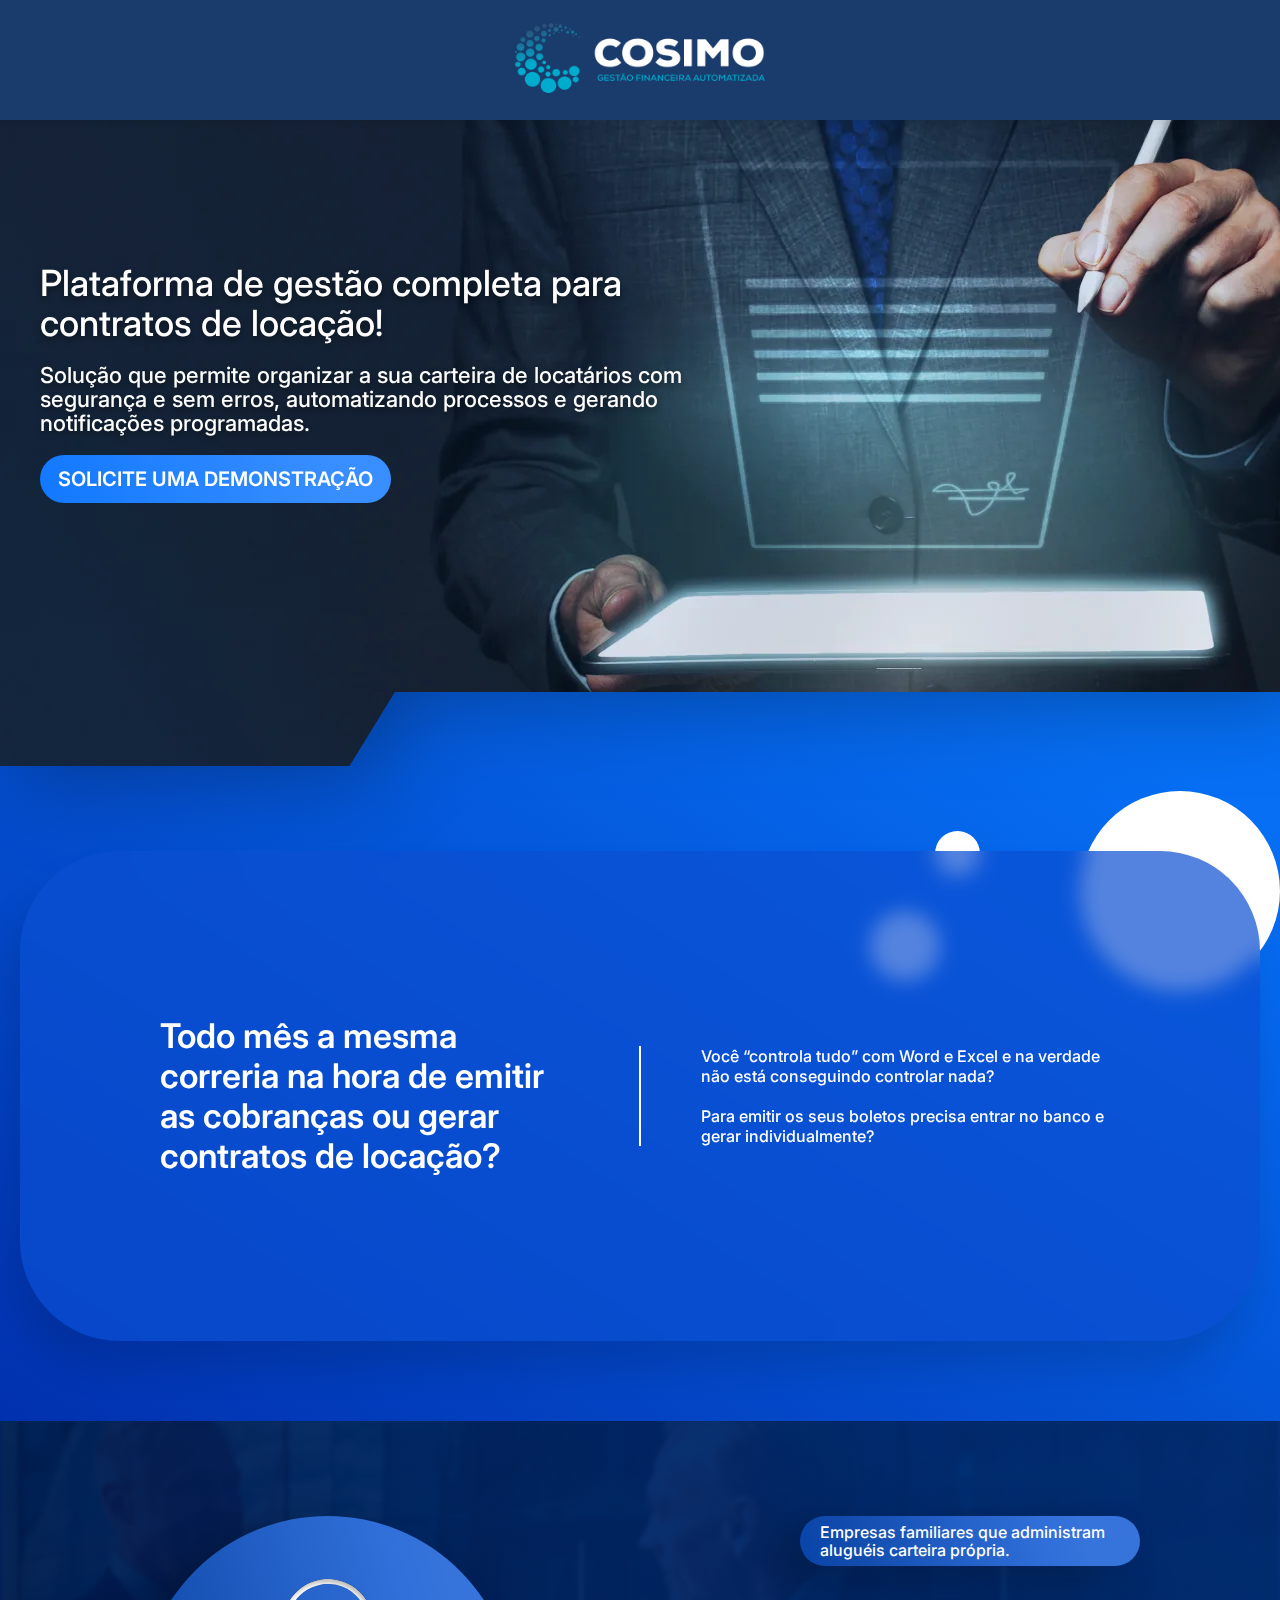
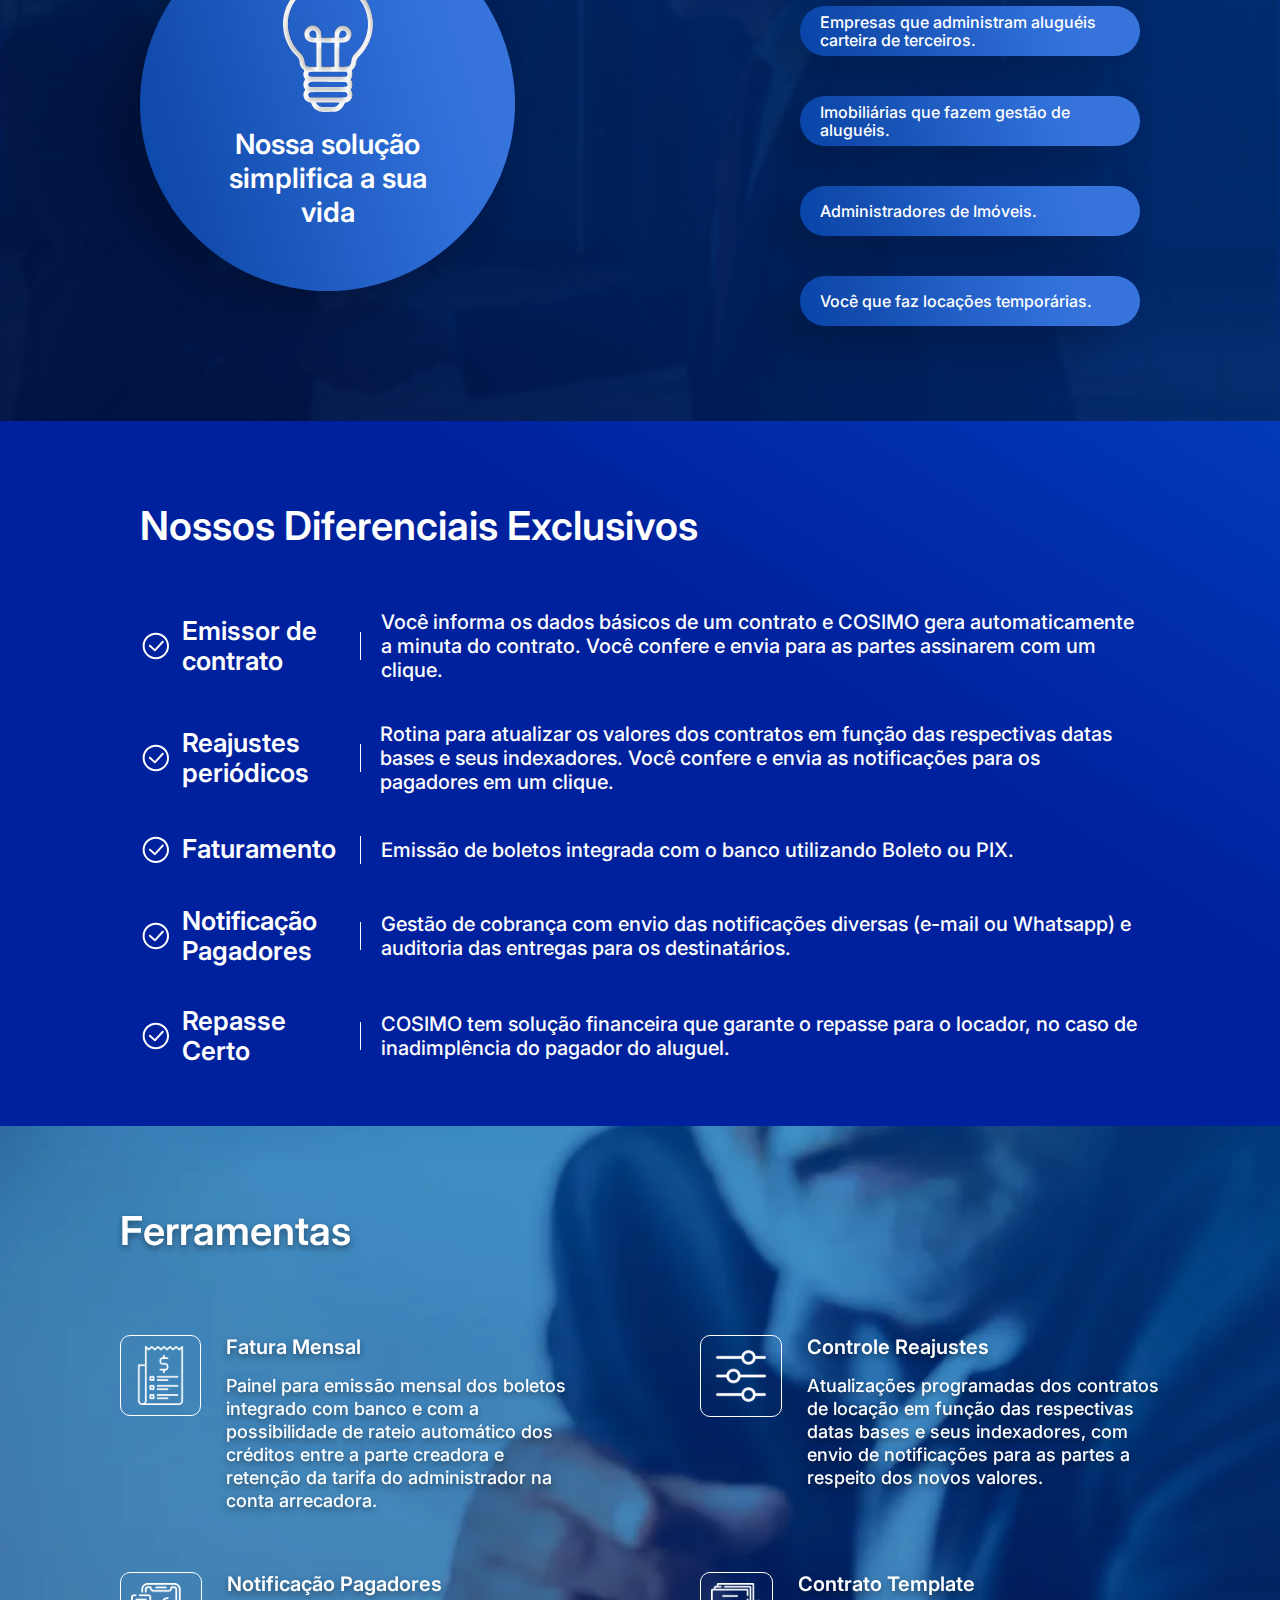
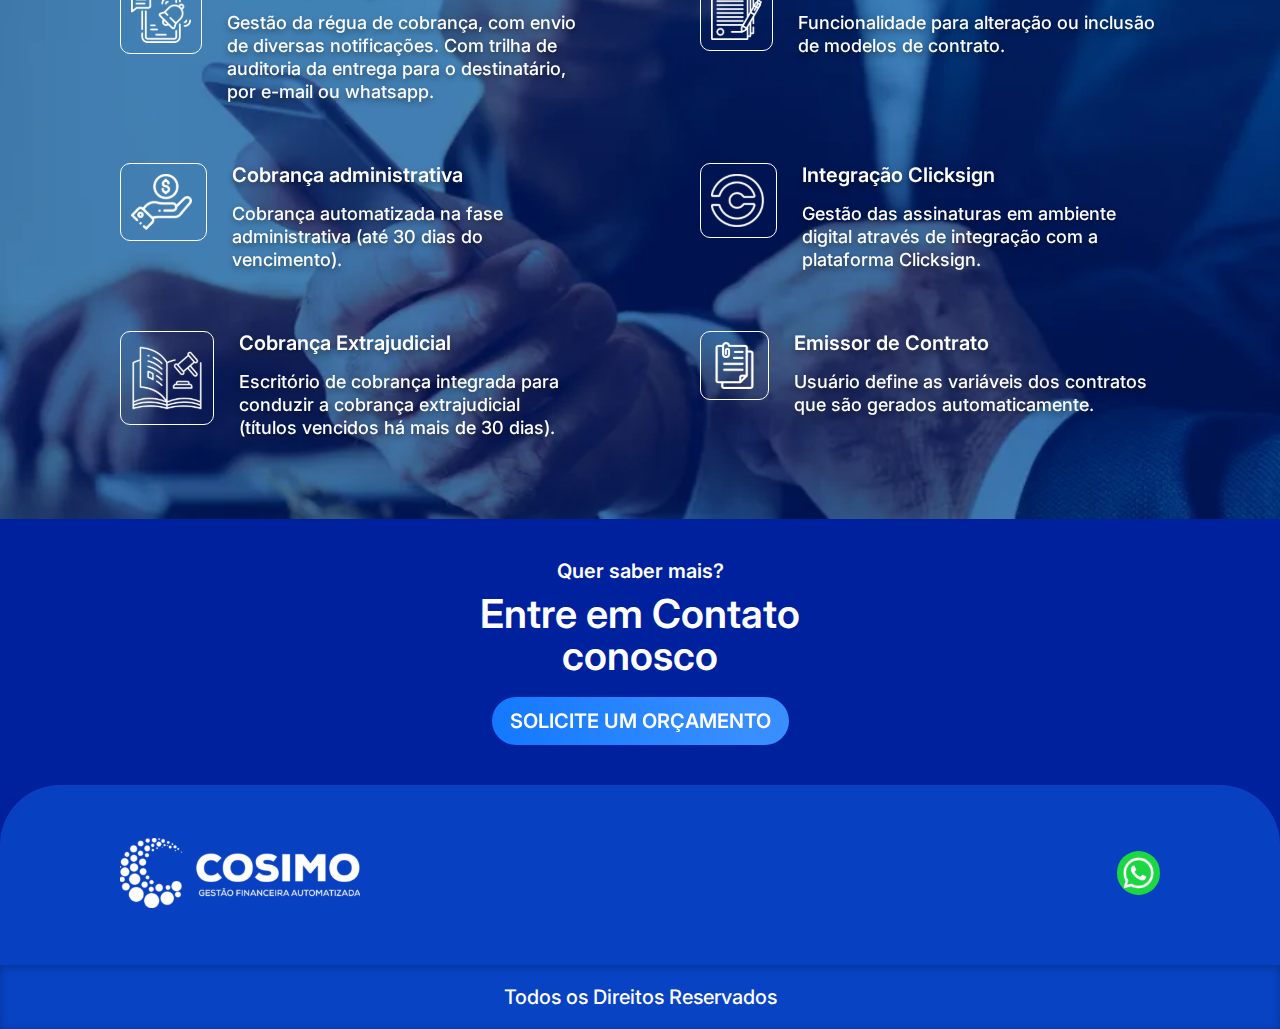
<file: index.html>
<!DOCTYPE html>
<html lang="pt-br">

<head>
    <meta charset="UTF-8">
    <meta http-equiv="X-UA-Compatible" content="IE=edge">
    <meta name="viewport" content="width=device-width, initial-scale=1.0">
    <title>Gestão de contrato de locação</title>
    <link rel="stylesheet" href="css/style.css">
    <meta name="keywords"
        content="Plataforma de finanças empresarial, Sistema de ERP financeiro, Software financeiro, Programa de gestão financeira, Gestão financeira empresarial, Gestão financeira automatizada, Tecnologia de gestão financeira, Plataforma cloud de gestão financeira, Gestão financeira e contabilidade, Finaceiro e Departamento Pessoal integrados, SaaS, Software as a service, BPO financeiro, BPO contábil, Business Process Outsourcing, Smart Process, Contabilidade embarcada no sistema, Contabilidade embarcada no software, Contabilidade embarcada na plataforma, Business Process Embbeded Accounting, Contabilidade embarcada no processo de negócios, Gestão de contas a receber, Gestão de contas a pagar, Automação financeira, Gestão da liquidez, Gestão de fluxo de caixa, Planejamento contábil, Planejamento financeiro, Planejamento estratégico empresarial, Planejamento estratégico para empresas, Planejamento com dados contábeis, Gestão de cobrança administrativa, Gestão de cobrança extrajudicial, Gestão de cobrança judicial, Autorização de pagamentos, Monitoração de cobrança, Tecnologia de integração com bancos, Cross company, Processo puxado de informações financeiras, Trilha de auditoria, Automação de processos financeiros, Software financeira com conciliação bancária, Software financeiro com integração bancária, Software integrado ao bankline Itaú, Plataforma financeira com conciliação bancária, Plataforma financeira com integração bancária, Plataforma integrada ao bankline Itaú">
    <meta name="description"
        content="COSIMO é uma solução de automação da gestão financeira de empresas, incluindo o serviço de contabilidade e integração com rotinas do Departamento Pessoal.">
    <link rel="apple-touch-icon" sizes="180x180" href="favicon/apple-touch-icon.png">
    <link rel="icon" type="image/png" sizes="32x32" href="favicon/favicon-32x32.png">
    <link rel="icon" type="image/png" sizes="16x16" href="favicon/favicon-16x16.png">
    <link rel="manifest" href="favicon/site.webmanifest">
</head>

<body>

    <header>
        <div class="container_menu">
            <div class="container_menu_int">
                <div class="area_menu">
                    <div class="area_logo">
                        <a href="index.html">
                            <img src="img/cosimo_logo_2.png" width="250" height="70" alt="Cosimo">
                        </a>
                    </div>

                    <!--<nav>
                        <ul>
                            <a href="#sobrenos">
                                <li>
                                    Sobre nós
                                </li>
                            </a>
                            <a href="#servicos">
                                <li>
                                    Serviços
                                </li>
                            </a>
                            <a href="https://moviva.com.br/googleCampaignRent" target="_blank">
                                <li>
                                    Contato
                                </li>
                            </a>

                        </ul>
                    </nav>-->

                   <!--<div class="menu_mobile_open">
                        <div></div>
                        <div></div>
                        <div></div>
                    </div>


                    <div class="menu_mobile">
                        <div class="menu_mobile_close">
                            <div class="line_1"></div>
                            <div class="line_2"></div>
                        </div>

                        <nav>
                            <ul>
                                <a href="#sobrenos">
                                    <li>
                                        Sobre nós
                                    </li>
                                </a>
                                <a href="#servicos">
                                    <li>
                                        Serviços
                                    </li>
                                </a>
                                <a href="#contato">
                                    <li>
                                        Contato
                                    </li>
                                </a>

                            </ul>
                        </nav>-->
                    </div>
                </div>
            </div>
        </div>
    </header>


    <section id="container_1">
        <div class="container_1" id="sobrenos">
            <div class="container_1_int">
                <div class="area_container_1">
                    <div class="title_container_1">
                        <h2>
                            Plataforma de gestão completa para contratos de locação!
                        </h2>
                    </div>
                    <div class="sub_title_container_1">
                        <p>
                            Solução que permite organizar a sua carteira de locatários com segurança e sem erros,
                            automatizando processos e gerando notificações programadas.
                        </p>
                    </div>
                    <a href="https://moviva.com.br/googleCampaignRent" target="_blank">
                        <div class="btn_container_1">
                            <h2>
                                Solicite uma Demonstração
                            </h2>
                        </div>
                    </a>

                </div>
            </div>
        </div>
    </section>

    <section id="container_2">
        <div class="container_2" id="servicos">
            <div class="container_2_int">
                <div class="area_container_2">

                    <div class="area_texts_container_2">
                        <div class="title_container_2">
                            <h2>
                                Todo mês a mesma correria na hora de emitir as cobranças ou gerar contratos de locação?
                            </h2>
                        </div>
                        <div class="border"></div>
                        <div class="sub_title_container_2">
                            <p>
                                Você “controla tudo” com Word e Excel e na verdade não está conseguindo controlar
                                nada?<br><br>

                                Para emitir os seus boletos precisa entrar no banco e gerar individualmente?
                            </p>
                        </div>
                    </div>

                </div>
                <div class="icon_1"></div>
                <div class="icon_2"></div>
                <div class="icon_3"></div>
            </div>
        </div>

        <section id="container_solucao">
            <div class="container_solucao">
                <div class="container_solucao_int">
                    <div class="area_solucao">

                        <div class="circulo_solucoes">
                            <div class="circulo_solucoes_int">
                                <img src="img/icon_solucoes.svg" alt="">

                                <div class="title_solucoes">
                                    <h2>
                                        Nossa solução simplifica a sua vida
                                    </h2>
                                </div>
                            </div>
                        </div>

                        <div class="area_texts_solucoes">
                            <div class="texts_solucoes">
                                <div class="texts_solucoes_int">
                                    <div class="title_texts_solucoes">
                                        <h2>
                                            Empresas familiares que administram aluguéis carteira própria.
                                        </h2>

                                    </div>

                                </div>
                            </div>
                            <div class="texts_solucoes">
                                <div class="texts_solucoes_int">
                                    <div class="title_texts_solucoes">
                                        <h2>
                                            Empresas que administram aluguéis carteira de terceiros.
                                        </h2>

                                    </div>

                                </div>
                            </div>
                            <div class="texts_solucoes">
                                <div class="texts_solucoes_int">
                                    <div class="title_texts_solucoes">
                                        <h2>
                                            Imobiliárias que fazem gestão de aluguéis.
                                        </h2>

                                    </div>

                                </div>
                            </div>
                            <div class="texts_solucoes">
                                <div class="texts_solucoes_int">
                                    <div class="title_texts_solucoes">
                                        <h2>
                                            Administradores de Imóveis.
                                        </h2>

                                    </div>

                                </div>
                            </div>
                            <div class="texts_solucoes">
                                <div class="texts_solucoes_int">
                                    <div class="title_texts_solucoes">
                                        <h2>
                                            Você que faz locações temporárias.
                                        </h2>

                                    </div>

                                </div>
                            </div>

                        </div>

                    </div>
                </div>
            </div>

        </section>


        <div class="container_diferenciais">
            <div class="container_diferenciais_int">
                <div class="title_diferenciais">
                    <h2>
                        Nossos Diferenciais Exclusivos
                    </h2>
                </div>
                <div class="area_diferenciais">

                    <div class="diferenciais">
                        <div class="area_icon_diferenciais">
                            <svg fill="#FFFFFF" clip-rule="evenodd" fill-rule="evenodd" stroke-linejoin="round"
                                stroke-miterlimit="2" viewBox="0 0 24 24" xmlns="http://www.w3.org/2000/svg">
                                <path
                                    d="m11.998 2.005c5.517 0 9.997 4.48 9.997 9.997 0 5.518-4.48 9.998-9.997 9.998-5.518 0-9.998-4.48-9.998-9.998 0-5.517 4.48-9.997 9.998-9.997zm0 1.5c-4.69 0-8.498 3.807-8.498 8.497s3.808 8.498 8.498 8.498 8.497-3.808 8.497-8.498-3.807-8.497-8.497-8.497zm-5.049 8.886 3.851 3.43c.142.128.321.19.499.19.202 0 .405-.081.552-.242l5.953-6.509c.131-.143.196-.323.196-.502 0-.41-.331-.747-.748-.747-.204 0-.405.082-.554.243l-5.453 5.962-3.298-2.938c-.144-.127-.321-.19-.499-.19-.415 0-.748.335-.748.746 0 .205.084.409.249.557z"
                                    fill-rule="nonzero" />
                            </svg>
                            <div class="title_exclusivo">
                                <h2>
                                    Emissor de contrato
                                </h2>
                            </div>
                        </div>

                        <div class="bar_diferenciais"></div>

                        <div class="sub_title_exclusivo">
                            <p>
                                Você informa os dados básicos de um contrato e COSIMO gera automaticamente a minuta do
                                contrato. Você confere e envia para as partes assinarem com um clique.
                            </p>
                        </div>
                    </div>

                    <div class="diferenciais">
                        <div class="area_icon_diferenciais">
                            <svg fill="#FFFFFF" clip-rule="evenodd" fill-rule="evenodd" stroke-linejoin="round"
                                stroke-miterlimit="2" viewBox="0 0 24 24" xmlns="http://www.w3.org/2000/svg">
                                <path
                                    d="m11.998 2.005c5.517 0 9.997 4.48 9.997 9.997 0 5.518-4.48 9.998-9.997 9.998-5.518 0-9.998-4.48-9.998-9.998 0-5.517 4.48-9.997 9.998-9.997zm0 1.5c-4.69 0-8.498 3.807-8.498 8.497s3.808 8.498 8.498 8.498 8.497-3.808 8.497-8.498-3.807-8.497-8.497-8.497zm-5.049 8.886 3.851 3.43c.142.128.321.19.499.19.202 0 .405-.081.552-.242l5.953-6.509c.131-.143.196-.323.196-.502 0-.41-.331-.747-.748-.747-.204 0-.405.082-.554.243l-5.453 5.962-3.298-2.938c-.144-.127-.321-.19-.499-.19-.415 0-.748.335-.748.746 0 .205.084.409.249.557z"
                                    fill-rule="nonzero" />
                            </svg>
                            <div class="title_exclusivo">
                                <h2>
                                    Reajustes periódicos
                                </h2>
                            </div>
                        </div>
                        <div class="bar_diferenciais"></div>

                        <div class="sub_title_exclusivo">
                            <p>
                                Rotina para atualizar os valores dos contratos em função das respectivas datas bases e
                                seus indexadores. Você confere e envia as notificações para os pagadores em um clique.
                            </p>
                        </div>
                    </div>

                    <div class="diferenciais">
                        <div class="area_icon_diferenciais">
                            <svg fill="#FFFFFF" clip-rule="evenodd" fill-rule="evenodd" stroke-linejoin="round"
                                stroke-miterlimit="2" viewBox="0 0 24 24" xmlns="http://www.w3.org/2000/svg">
                                <path
                                    d="m11.998 2.005c5.517 0 9.997 4.48 9.997 9.997 0 5.518-4.48 9.998-9.997 9.998-5.518 0-9.998-4.48-9.998-9.998 0-5.517 4.48-9.997 9.998-9.997zm0 1.5c-4.69 0-8.498 3.807-8.498 8.497s3.808 8.498 8.498 8.498 8.497-3.808 8.497-8.498-3.807-8.497-8.497-8.497zm-5.049 8.886 3.851 3.43c.142.128.321.19.499.19.202 0 .405-.081.552-.242l5.953-6.509c.131-.143.196-.323.196-.502 0-.41-.331-.747-.748-.747-.204 0-.405.082-.554.243l-5.453 5.962-3.298-2.938c-.144-.127-.321-.19-.499-.19-.415 0-.748.335-.748.746 0 .205.084.409.249.557z"
                                    fill-rule="nonzero" />
                            </svg>
                            <div class="title_exclusivo">
                                <h2>
                                    Faturamento
                                </h2>
                            </div>
                        </div>

                        <div class="bar_diferenciais"></div>

                        <div class="sub_title_exclusivo">
                            <p>
                                Emissão de boletos integrada com o banco utilizando Boleto ou PIX.
                            </p>
                        </div>
                    </div>

                    <div class="diferenciais">
                        <div class="area_icon_diferenciais">
                            <svg fill="#FFFFFF" clip-rule="evenodd" fill-rule="evenodd" stroke-linejoin="round"
                                stroke-miterlimit="2" viewBox="0 0 24 24" xmlns="http://www.w3.org/2000/svg">
                                <path
                                    d="m11.998 2.005c5.517 0 9.997 4.48 9.997 9.997 0 5.518-4.48 9.998-9.997 9.998-5.518 0-9.998-4.48-9.998-9.998 0-5.517 4.48-9.997 9.998-9.997zm0 1.5c-4.69 0-8.498 3.807-8.498 8.497s3.808 8.498 8.498 8.498 8.497-3.808 8.497-8.498-3.807-8.497-8.497-8.497zm-5.049 8.886 3.851 3.43c.142.128.321.19.499.19.202 0 .405-.081.552-.242l5.953-6.509c.131-.143.196-.323.196-.502 0-.41-.331-.747-.748-.747-.204 0-.405.082-.554.243l-5.453 5.962-3.298-2.938c-.144-.127-.321-.19-.499-.19-.415 0-.748.335-.748.746 0 .205.084.409.249.557z"
                                    fill-rule="nonzero" />
                            </svg>
                            <div class="title_exclusivo">
                                <h2>
                                    Notificação Pagadores
                                </h2>
                            </div>
                        </div>

                        <div class="bar_diferenciais"></div>

                        <div class="sub_title_exclusivo">
                            <p>
                                Gestão de cobrança com envio das notificações diversas (e-mail ou Whatsapp) e auditoria
                                das entregas para os destinatários.
                            </p>
                        </div>
                    </div>

                    <div class="diferenciais">
                        <div class="area_icon_diferenciais">
                            <svg fill="#FFFFFF" clip-rule="evenodd" fill-rule="evenodd" stroke-linejoin="round"
                                stroke-miterlimit="2" viewBox="0 0 24 24" xmlns="http://www.w3.org/2000/svg">
                                <path
                                    d="m11.998 2.005c5.517 0 9.997 4.48 9.997 9.997 0 5.518-4.48 9.998-9.997 9.998-5.518 0-9.998-4.48-9.998-9.998 0-5.517 4.48-9.997 9.998-9.997zm0 1.5c-4.69 0-8.498 3.807-8.498 8.497s3.808 8.498 8.498 8.498 8.497-3.808 8.497-8.498-3.807-8.497-8.497-8.497zm-5.049 8.886 3.851 3.43c.142.128.321.19.499.19.202 0 .405-.081.552-.242l5.953-6.509c.131-.143.196-.323.196-.502 0-.41-.331-.747-.748-.747-.204 0-.405.082-.554.243l-5.453 5.962-3.298-2.938c-.144-.127-.321-.19-.499-.19-.415 0-.748.335-.748.746 0 .205.084.409.249.557z"
                                    fill-rule="nonzero" />
                            </svg>
                            <div class="title_exclusivo">
                                <h2>
                                    Repasse Certo
                                </h2>
                            </div>
                        </div>

                        <div class="bar_diferenciais"></div>

                        <div class="sub_title_exclusivo">
                            <p>
                                COSIMO tem solução financeira que garante o repasse para o locador, no caso de
                                inadimplência do pagador do aluguel.
                            </p>
                        </div>
                    </div>


                </div>
            </div>
        </div>

    </section>


    <section id="container_3">
        <div class="container_3">
            <div class="container_3_int">
                <div class="title_ferramentas">
                    <h2>
                        Ferramentas
                    </h2>
                </div>
                <div class="area_container_3">
                    <div class="servicos">
                        <div class="area_img">
                            <img src="img/fatura.svg" alt="fatura">
                        </div>
                        <div class="area_texts_container_3">
                            <div class="title_container_3">
                                <h2>
                                    Fatura Mensal
                                </h2>
                            </div>
                            <div class="sub_title_container_3">
                                <p>
                                    Painel para emissão mensal dos boletos integrado com banco e com a possibilidade de
                                    rateio automático dos créditos entre a parte creadora e retenção da tarifa do
                                    administrador na conta arrecadora.
                                </p>
                            </div>
                        </div>

                    </div>
                    <div class="servicos">
                        <div class="area_img">
                            <img src="img/ajuste-de-contraste.svg" alt="controle reajustes">
                        </div>
                        <div class="area_texts_container_3">
                            <div class="title_container_3">
                                <h2>
                                    Controle Reajustes
                                </h2>
                            </div>
                            <div class="sub_title_container_3">
                                <p>
                                    Atualizações programadas dos contratos de locação em função das respectivas datas
                                    bases e seus
                                    indexadores, com envio de notificações para as partes a respeito dos novos valores.
                                </p>
                            </div>
                        </div>

                    </div>

                    <div class="servicos">
                        <div class="area_img">
                            <img src="img/notificacao.svg" alt="notificacao">
                        </div>
                        <div class="area_texts_container_3">
                            <div class="title_container_3">
                                <h2>
                                    Notificação Pagadores
                                </h2>
                            </div>
                            <div class="sub_title_container_3">
                                <p>
                                    Gestão da régua de cobrança, com envio de diversas notificações. Com trilha de
                                    auditoria da entrega para o destinatário, por e-mail ou whatsapp.
                                </p>
                            </div>
                        </div>

                    </div>

                    <div class="servicos">
                        <div class="area_img">
                            <img src="img/contrato.svg" alt="contrato">
                        </div>
                        <div class="area_texts_container_3">
                            <div class="title_container_3">
                                <h2>
                                    Contrato Template
                                </h2>
                            </div>
                            <div class="sub_title_container_3">
                                <p>
                                    Funcionalidade para alteração ou inclusão de modelos de contrato.
                                </p>
                            </div>
                        </div>

                    </div>
                    <div class="servicos">
                        <div class="area_img">
                            <img src="img/mao.svg" alt="cobrança administrativa">
                        </div>
                        <div class="area_texts_container_3">
                            <div class="title_container_3">
                                <h2>
                                    Cobrança administrativa
                                </h2>
                            </div>
                            <div class="sub_title_container_3">
                                <p>
                                    Cobrança automatizada na fase administrativa (até 30 dias do vencimento).
                                </p>
                            </div>
                        </div>

                    </div>

                    <div class="servicos">
                        <div class="area_img">
                            <img src="img/clicksign.svg" alt="clicksign">
                        </div>
                        <div class="area_texts_container_3">
                            <div class="title_container_3">
                                <h2>
                                    Integração Clicksign
                                </h2>
                            </div>
                            <div class="sub_title_container_3">
                                <p>
                                    Gestão das assinaturas em ambiente digital através de integração com a plataforma
                                    Clicksign.
                                </p>
                            </div>
                        </div>

                    </div>
                    <div class="servicos">
                        <div class="area_img">
                            <img src="img/livro-de-leis.svg" alt="cobrança extrajudicial">
                        </div>
                        <div class="area_texts_container_3">
                            <div class="title_container_3">
                                <h2>
                                    Cobrança Extrajudicial
                                </h2>
                            </div>
                            <div class="sub_title_container_3">
                                <p>
                                    Escritório de cobrança integrada para conduzir a cobrança extrajudicial (títulos
                                    vencidos há mais de 30 dias).
                                </p>
                            </div>
                        </div>

                    </div>
                    <div class="servicos">
                        <div class="area_img">
                            <img src="img/arquivo-anexo.svg" alt="emissor de contrato">
                        </div>
                        <div class="area_texts_container_3">
                            <div class="title_container_3">
                                <h2>
                                    Emissor de Contrato
                                </h2>
                            </div>
                            <div class="sub_title_container_3">
                                <p>
                                    Usuário define as variáveis dos contratos que são gerados automaticamente.
                                </p>
                            </div>
                        </div>

                    </div>


                </div>
            </div>
        </div>
    </section>

   
        <div class="container_contato" id="contato">
            <div class="container_contato_int">
                <div class="area_contato">
                    <div class="info_contato">
                        <p>
                            Quer saber mais?
                        </p>
                    </div>
                    <div class="title_contato">
                        <h2>
                            Entre em Contato conosco
                        </h2>
                    </div>
                    <a href="https://moviva.com.br/googleCampaignRent" target="_blank">
                        <div class="btn_container_contato">
                            <h2>
                                Solicite um orçamento
                            </h2>
                        </div>
                    </a>
                </div>
            </div>
        </div>



    <footer>
        <div class="container_footer">
            <div class="container_footer_int">
                <div class="area_footer">
                    <div class="logo_footer">
                        <a href="index.html">
                            <img src="img/cosimo_logo_footer.svg" alt="">
                        </a>
                    </div>

                    <div class="area_icons">
                        <a href="https://wa.me/+5508003661515?text=Olá!" aria-label="whatsapp" target="_blank">
                            <img src="img/whatsapp.svg" alt="">
                        </a>
                    </div>
                </div>
            </div>
        </div>
        <div class="copy">
            <p>Todos os Direitos Reservados</p>
        </div>
    </footer>


    <script src="js/script.js"></script>
</body>

</html>
</file>
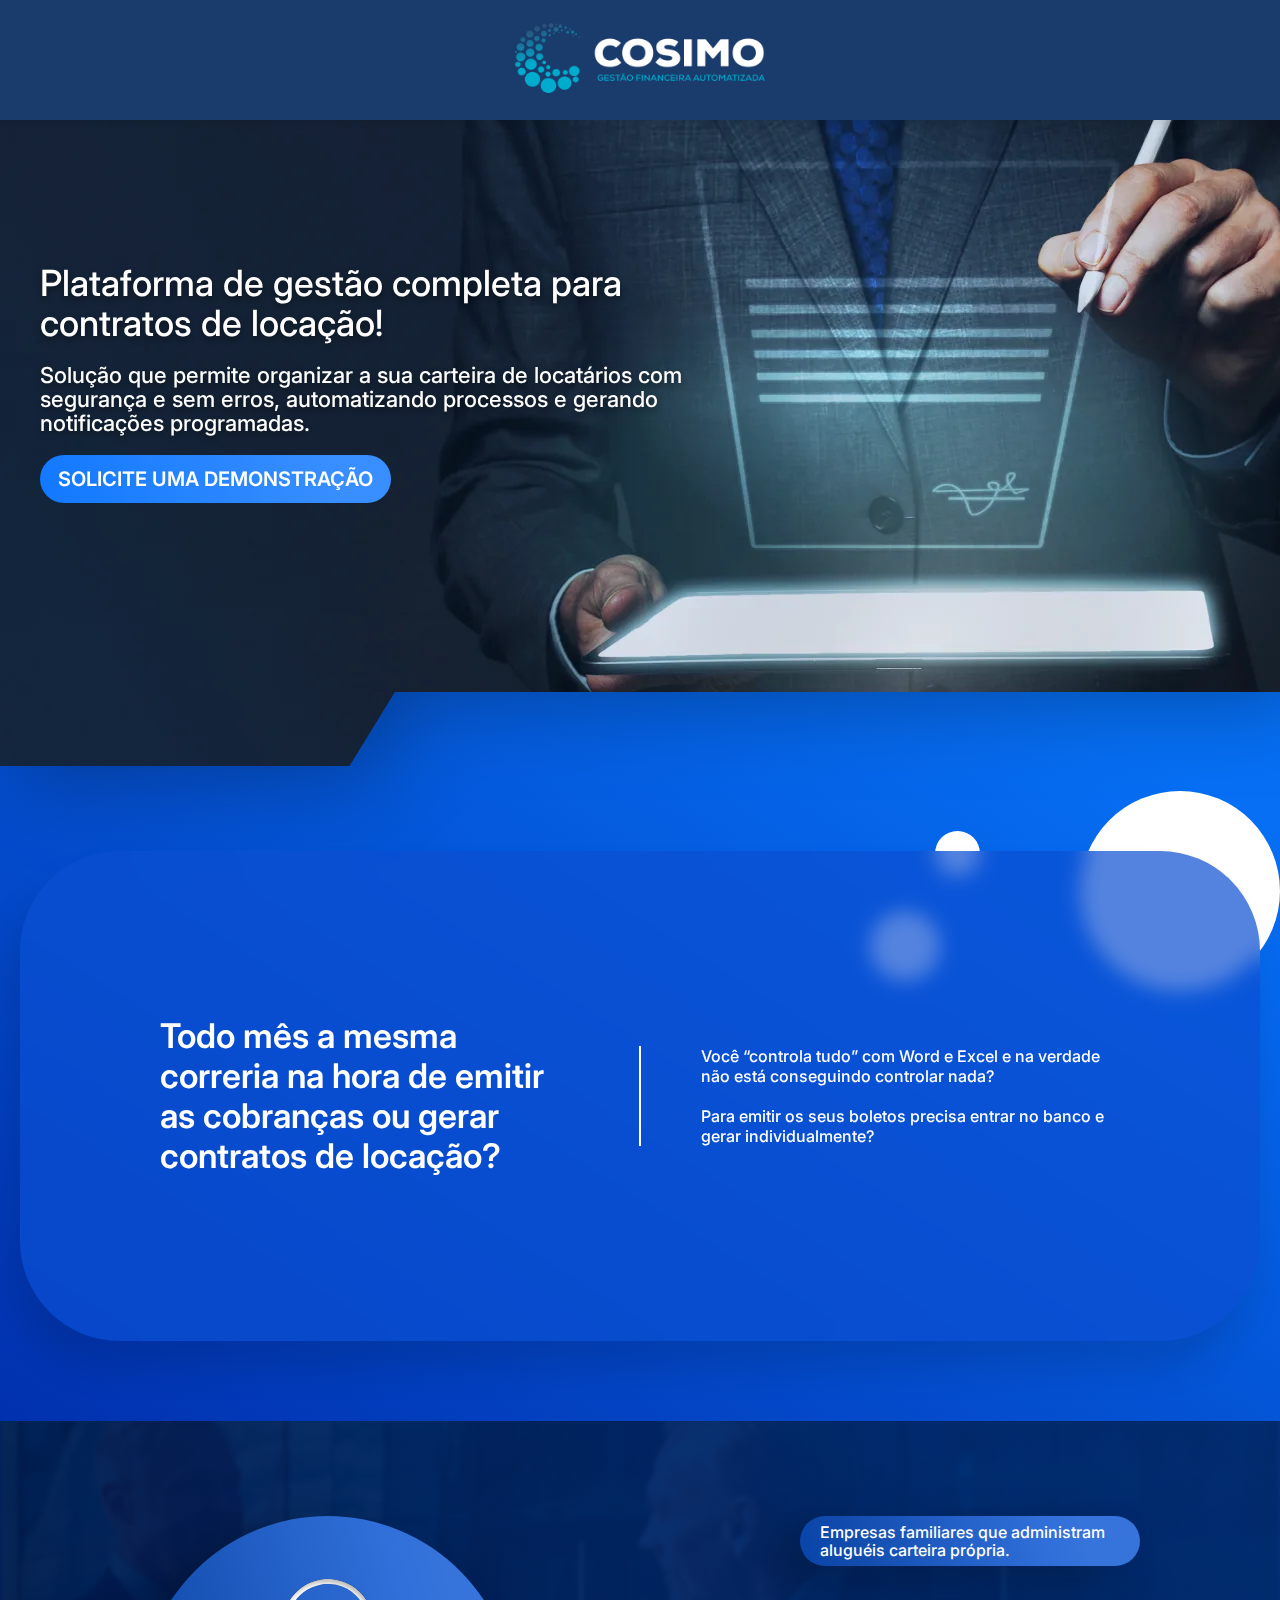
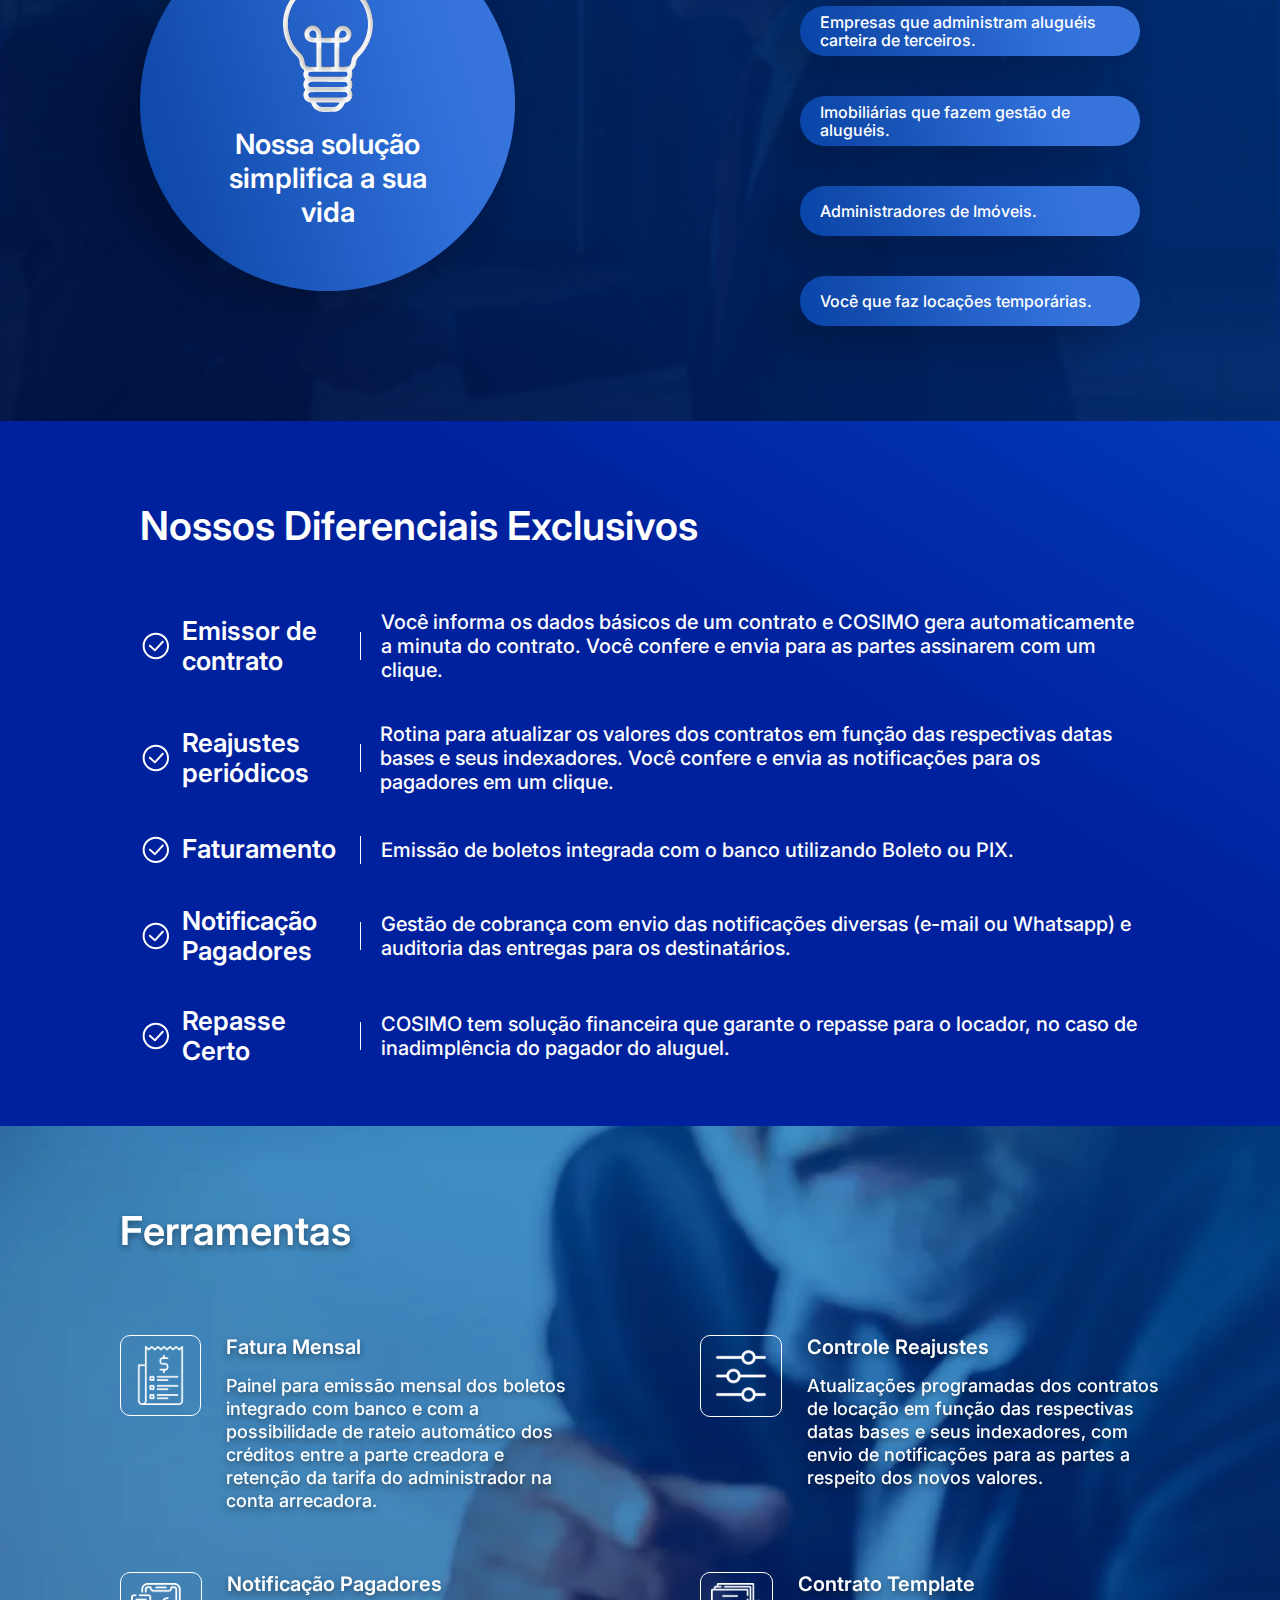
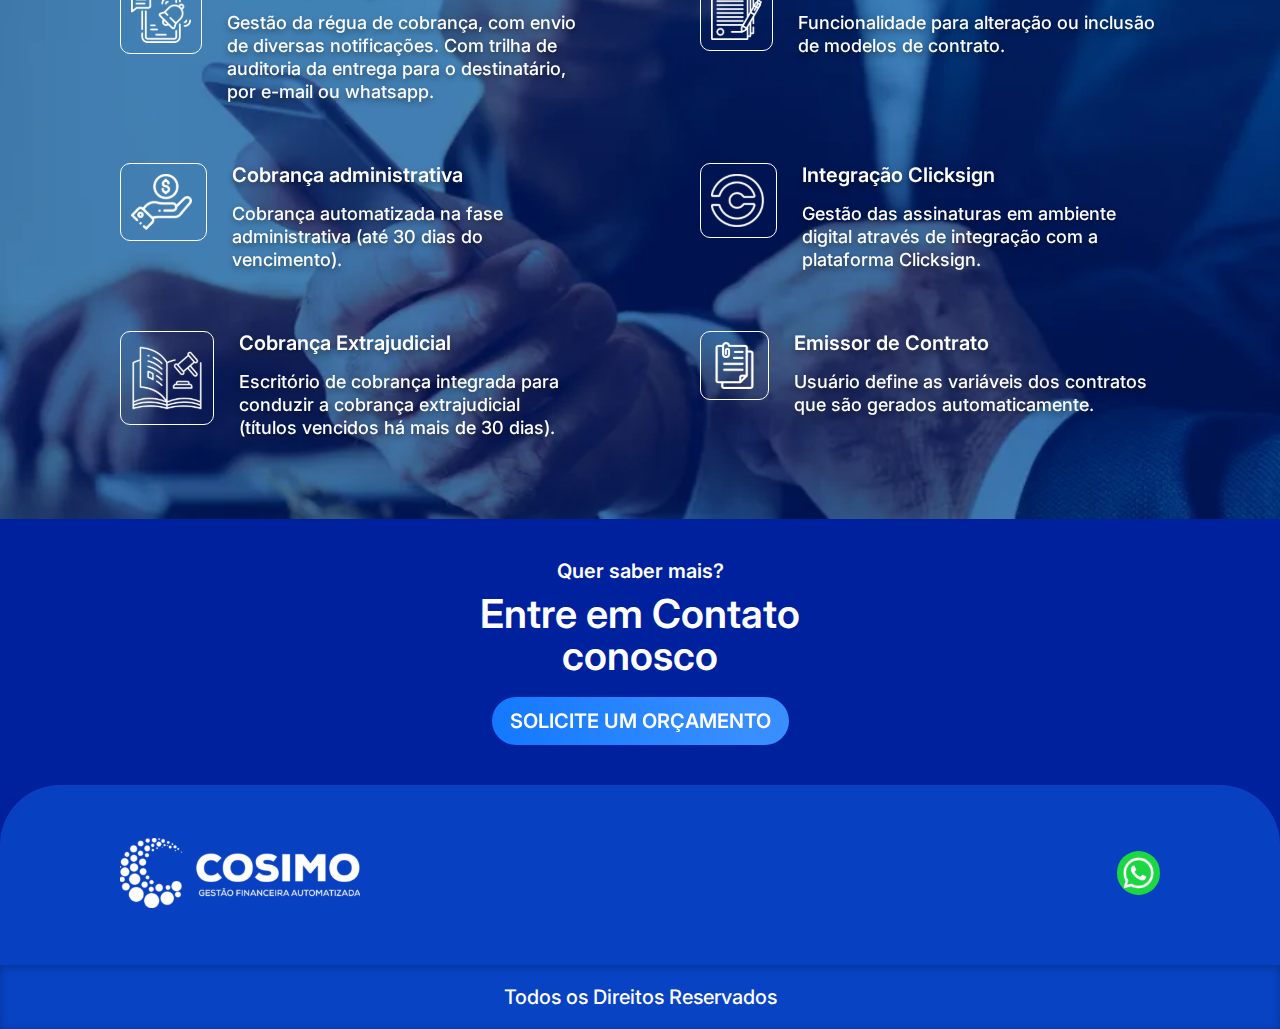
<file: landingPageContractRent.html>
<!DOCTYPE html>
<html lang="pt-br">

<head>
    <meta charset="UTF-8">
    <meta http-equiv="X-UA-Compatible" content="IE=edge">
    <meta name="viewport" content="width=device-width, initial-scale=1.0">
    <title>Gestão de contrato de locação</title>
    <link rel="stylesheet" href="css/style.css">
    <meta name="keywords"
        content="Plataforma de finanças empresarial, Sistema de ERP financeiro, Software financeiro, Programa de gestão financeira, Gestão financeira empresarial, Gestão financeira automatizada, Tecnologia de gestão financeira, Plataforma cloud de gestão financeira, Gestão financeira e contabilidade, Finaceiro e Departamento Pessoal integrados, SaaS, Software as a service, BPO financeiro, BPO contábil, Business Process Outsourcing, Smart Process, Contabilidade embarcada no sistema, Contabilidade embarcada no software, Contabilidade embarcada na plataforma, Business Process Embbeded Accounting, Contabilidade embarcada no processo de negócios, Gestão de contas a receber, Gestão de contas a pagar, Automação financeira, Gestão da liquidez, Gestão de fluxo de caixa, Planejamento contábil, Planejamento financeiro, Planejamento estratégico empresarial, Planejamento estratégico para empresas, Planejamento com dados contábeis, Gestão de cobrança administrativa, Gestão de cobrança extrajudicial, Gestão de cobrança judicial, Autorização de pagamentos, Monitoração de cobrança, Tecnologia de integração com bancos, Cross company, Processo puxado de informações financeiras, Trilha de auditoria, Automação de processos financeiros, Software financeira com conciliação bancária, Software financeiro com integração bancária, Software integrado ao bankline Itaú, Plataforma financeira com conciliação bancária, Plataforma financeira com integração bancária, Plataforma integrada ao bankline Itaú">
    <meta name="description"
        content="COSIMO é uma solução de automação da gestão financeira de empresas, incluindo o serviço de contabilidade e integração com rotinas do Departamento Pessoal.">
    <link rel="apple-touch-icon" sizes="180x180" href="favicon/apple-touch-icon.png">
    <link rel="icon" type="image/png" sizes="32x32" href="favicon/favicon-32x32.png">
    <link rel="icon" type="image/png" sizes="16x16" href="favicon/favicon-16x16.png">
    <link rel="manifest" href="favicon/site.webmanifest">
</head>

<body>

    <header>
        <div class="container_menu">
            <div class="container_menu_int">
                <div class="area_menu">
                    <div class="area_logo">
                        <a href="landingPageContratRent.html">
                            <img src="img/cosimo_logo_2.png" width="250" height="70" alt="Cosimo">
                        </a>
                    </div>

                    <!--<nav>
                        <ul>
                            <a href="#sobrenos">
                                <li>
                                    Sobre nós
                                </li>
                            </a>
                            <a href="#servicos">
                                <li>
                                    Serviços
                                </li>
                            </a>
                            <a href="https://moviva.com.br/googleCampaignRent" target="_blank">
                                <li>
                                    Contato
                                </li>
                            </a>

                        </ul>
                    </nav>-->

                   <!--<div class="menu_mobile_open">
                        <div></div>
                        <div></div>
                        <div></div>
                    </div>


                    <div class="menu_mobile">
                        <div class="menu_mobile_close">
                            <div class="line_1"></div>
                            <div class="line_2"></div>
                        </div>

                        <nav>
                            <ul>
                                <a href="#sobrenos">
                                    <li>
                                        Sobre nós
                                    </li>
                                </a>
                                <a href="#servicos">
                                    <li>
                                        Serviços
                                    </li>
                                </a>
                                <a href="#contato">
                                    <li>
                                        Contato
                                    </li>
                                </a>

                            </ul>
                        </nav>-->
                    </div>
                </div>
            </div>
        </div>
    </header>


    <section id="container_1">
        <div class="container_1" id="sobrenos">
            <div class="container_1_int">
                <div class="area_container_1">
                    <div class="title_container_1">
                        <h2>
                            Plataforma de gestão completa para contratos de locação!
                        </h2>
                    </div>
                    <div class="sub_title_container_1">
                        <p>
                            Solução que permite organizar a sua carteira de locatários com segurança e sem erros,
                            automatizando processos e gerando notificações programadas.
                        </p>
                    </div>
                    <a href="https://moviva.com.br/googleCampaignRent" target="_blank">
                        <div class="btn_container_1">
                            <h2>
                                Solicite uma Demonstração
                            </h2>
                        </div>
                    </a>

                </div>
            </div>
        </div>
    </section>

    <section id="container_2">
        <div class="container_2" id="servicos">
            <div class="container_2_int">
                <div class="area_container_2">

                    <div class="area_texts_container_2">
                        <div class="title_container_2">
                            <h2>
                                Todo mês a mesma correria na hora de emitir as cobranças ou gerar contratos de locação?
                            </h2>
                        </div>
                        <div class="border"></div>
                        <div class="sub_title_container_2">
                            <p>
                                Você “controla tudo” com Word e Excel e na verdade não está conseguindo controlar
                                nada?<br><br>

                                Para emitir os seus boletos precisa entrar no banco e gerar individualmente?
                            </p>
                        </div>
                    </div>

                </div>
                <div class="icon_1"></div>
                <div class="icon_2"></div>
                <div class="icon_3"></div>
            </div>
        </div>

        <section id="container_solucao">
            <div class="container_solucao">
                <div class="container_solucao_int">
                    <div class="area_solucao">

                        <div class="circulo_solucoes">
                            <div class="circulo_solucoes_int">
                                <img src="img/icon_solucoes.svg" alt="">

                                <div class="title_solucoes">
                                    <h2>
                                        Nossa solução simplifica a sua vida
                                    </h2>
                                </div>
                            </div>
                        </div>

                        <div class="area_texts_solucoes">
                            <div class="texts_solucoes">
                                <div class="texts_solucoes_int">
                                    <div class="title_texts_solucoes">
                                        <h2>
                                            Empresas familiares que administram aluguéis carteira própria.
                                        </h2>

                                    </div>

                                </div>
                            </div>
                            <div class="texts_solucoes">
                                <div class="texts_solucoes_int">
                                    <div class="title_texts_solucoes">
                                        <h2>
                                            Empresas que administram aluguéis carteira de terceiros.
                                        </h2>

                                    </div>

                                </div>
                            </div>
                            <div class="texts_solucoes">
                                <div class="texts_solucoes_int">
                                    <div class="title_texts_solucoes">
                                        <h2>
                                            Imobiliárias que fazem gestão de aluguéis.
                                        </h2>

                                    </div>

                                </div>
                            </div>
                            <div class="texts_solucoes">
                                <div class="texts_solucoes_int">
                                    <div class="title_texts_solucoes">
                                        <h2>
                                            Administradores de Imóveis.
                                        </h2>

                                    </div>

                                </div>
                            </div>
                            <div class="texts_solucoes">
                                <div class="texts_solucoes_int">
                                    <div class="title_texts_solucoes">
                                        <h2>
                                            Você que faz locações temporárias.
                                        </h2>

                                    </div>

                                </div>
                            </div>

                        </div>

                    </div>
                </div>
            </div>

        </section>


        <div class="container_diferenciais">
            <div class="container_diferenciais_int">
                <div class="title_diferenciais">
                    <h2>
                        Nossos Diferenciais Exclusivos
                    </h2>
                </div>
                <div class="area_diferenciais">

                    <div class="diferenciais">
                        <div class="area_icon_diferenciais">
                            <svg fill="#FFFFFF" clip-rule="evenodd" fill-rule="evenodd" stroke-linejoin="round"
                                stroke-miterlimit="2" viewBox="0 0 24 24" xmlns="http://www.w3.org/2000/svg">
                                <path
                                    d="m11.998 2.005c5.517 0 9.997 4.48 9.997 9.997 0 5.518-4.48 9.998-9.997 9.998-5.518 0-9.998-4.48-9.998-9.998 0-5.517 4.48-9.997 9.998-9.997zm0 1.5c-4.69 0-8.498 3.807-8.498 8.497s3.808 8.498 8.498 8.498 8.497-3.808 8.497-8.498-3.807-8.497-8.497-8.497zm-5.049 8.886 3.851 3.43c.142.128.321.19.499.19.202 0 .405-.081.552-.242l5.953-6.509c.131-.143.196-.323.196-.502 0-.41-.331-.747-.748-.747-.204 0-.405.082-.554.243l-5.453 5.962-3.298-2.938c-.144-.127-.321-.19-.499-.19-.415 0-.748.335-.748.746 0 .205.084.409.249.557z"
                                    fill-rule="nonzero" />
                            </svg>
                            <div class="title_exclusivo">
                                <h2>
                                    Emissor de contrato
                                </h2>
                            </div>
                        </div>

                        <div class="bar_diferenciais"></div>

                        <div class="sub_title_exclusivo">
                            <p>
                                Você informa os dados básicos de um contrato e COSIMO gera automaticamente a minuta do
                                contrato. Você confere e envia para as partes assinarem com um clique.
                            </p>
                        </div>
                    </div>

                    <div class="diferenciais">
                        <div class="area_icon_diferenciais">
                            <svg fill="#FFFFFF" clip-rule="evenodd" fill-rule="evenodd" stroke-linejoin="round"
                                stroke-miterlimit="2" viewBox="0 0 24 24" xmlns="http://www.w3.org/2000/svg">
                                <path
                                    d="m11.998 2.005c5.517 0 9.997 4.48 9.997 9.997 0 5.518-4.48 9.998-9.997 9.998-5.518 0-9.998-4.48-9.998-9.998 0-5.517 4.48-9.997 9.998-9.997zm0 1.5c-4.69 0-8.498 3.807-8.498 8.497s3.808 8.498 8.498 8.498 8.497-3.808 8.497-8.498-3.807-8.497-8.497-8.497zm-5.049 8.886 3.851 3.43c.142.128.321.19.499.19.202 0 .405-.081.552-.242l5.953-6.509c.131-.143.196-.323.196-.502 0-.41-.331-.747-.748-.747-.204 0-.405.082-.554.243l-5.453 5.962-3.298-2.938c-.144-.127-.321-.19-.499-.19-.415 0-.748.335-.748.746 0 .205.084.409.249.557z"
                                    fill-rule="nonzero" />
                            </svg>
                            <div class="title_exclusivo">
                                <h2>
                                    Reajustes periódicos
                                </h2>
                            </div>
                        </div>
                        <div class="bar_diferenciais"></div>

                        <div class="sub_title_exclusivo">
                            <p>
                                Rotina para atualizar os valores dos contratos em função das respectivas datas bases e
                                seus indexadores. Você confere e envia as notificações para os pagadores em um clique.
                            </p>
                        </div>
                    </div>

                    <div class="diferenciais">
                        <div class="area_icon_diferenciais">
                            <svg fill="#FFFFFF" clip-rule="evenodd" fill-rule="evenodd" stroke-linejoin="round"
                                stroke-miterlimit="2" viewBox="0 0 24 24" xmlns="http://www.w3.org/2000/svg">
                                <path
                                    d="m11.998 2.005c5.517 0 9.997 4.48 9.997 9.997 0 5.518-4.48 9.998-9.997 9.998-5.518 0-9.998-4.48-9.998-9.998 0-5.517 4.48-9.997 9.998-9.997zm0 1.5c-4.69 0-8.498 3.807-8.498 8.497s3.808 8.498 8.498 8.498 8.497-3.808 8.497-8.498-3.807-8.497-8.497-8.497zm-5.049 8.886 3.851 3.43c.142.128.321.19.499.19.202 0 .405-.081.552-.242l5.953-6.509c.131-.143.196-.323.196-.502 0-.41-.331-.747-.748-.747-.204 0-.405.082-.554.243l-5.453 5.962-3.298-2.938c-.144-.127-.321-.19-.499-.19-.415 0-.748.335-.748.746 0 .205.084.409.249.557z"
                                    fill-rule="nonzero" />
                            </svg>
                            <div class="title_exclusivo">
                                <h2>
                                    Faturamento
                                </h2>
                            </div>
                        </div>

                        <div class="bar_diferenciais"></div>

                        <div class="sub_title_exclusivo">
                            <p>
                                Emissão de boletos integrada com o banco utilizando Boleto ou PIX.
                            </p>
                        </div>
                    </div>

                    <div class="diferenciais">
                        <div class="area_icon_diferenciais">
                            <svg fill="#FFFFFF" clip-rule="evenodd" fill-rule="evenodd" stroke-linejoin="round"
                                stroke-miterlimit="2" viewBox="0 0 24 24" xmlns="http://www.w3.org/2000/svg">
                                <path
                                    d="m11.998 2.005c5.517 0 9.997 4.48 9.997 9.997 0 5.518-4.48 9.998-9.997 9.998-5.518 0-9.998-4.48-9.998-9.998 0-5.517 4.48-9.997 9.998-9.997zm0 1.5c-4.69 0-8.498 3.807-8.498 8.497s3.808 8.498 8.498 8.498 8.497-3.808 8.497-8.498-3.807-8.497-8.497-8.497zm-5.049 8.886 3.851 3.43c.142.128.321.19.499.19.202 0 .405-.081.552-.242l5.953-6.509c.131-.143.196-.323.196-.502 0-.41-.331-.747-.748-.747-.204 0-.405.082-.554.243l-5.453 5.962-3.298-2.938c-.144-.127-.321-.19-.499-.19-.415 0-.748.335-.748.746 0 .205.084.409.249.557z"
                                    fill-rule="nonzero" />
                            </svg>
                            <div class="title_exclusivo">
                                <h2>
                                    Notificação Pagadores
                                </h2>
                            </div>
                        </div>

                        <div class="bar_diferenciais"></div>

                        <div class="sub_title_exclusivo">
                            <p>
                                Gestão de cobrança com envio das notificações diversas (e-mail ou Whatsapp) e auditoria
                                das entregas para os destinatários.
                            </p>
                        </div>
                    </div>

                    <div class="diferenciais">
                        <div class="area_icon_diferenciais">
                            <svg fill="#FFFFFF" clip-rule="evenodd" fill-rule="evenodd" stroke-linejoin="round"
                                stroke-miterlimit="2" viewBox="0 0 24 24" xmlns="http://www.w3.org/2000/svg">
                                <path
                                    d="m11.998 2.005c5.517 0 9.997 4.48 9.997 9.997 0 5.518-4.48 9.998-9.997 9.998-5.518 0-9.998-4.48-9.998-9.998 0-5.517 4.48-9.997 9.998-9.997zm0 1.5c-4.69 0-8.498 3.807-8.498 8.497s3.808 8.498 8.498 8.498 8.497-3.808 8.497-8.498-3.807-8.497-8.497-8.497zm-5.049 8.886 3.851 3.43c.142.128.321.19.499.19.202 0 .405-.081.552-.242l5.953-6.509c.131-.143.196-.323.196-.502 0-.41-.331-.747-.748-.747-.204 0-.405.082-.554.243l-5.453 5.962-3.298-2.938c-.144-.127-.321-.19-.499-.19-.415 0-.748.335-.748.746 0 .205.084.409.249.557z"
                                    fill-rule="nonzero" />
                            </svg>
                            <div class="title_exclusivo">
                                <h2>
                                    Repasse Certo
                                </h2>
                            </div>
                        </div>

                        <div class="bar_diferenciais"></div>

                        <div class="sub_title_exclusivo">
                            <p>
                                COSIMO tem solução financeira que garante o repasse para o locador, no caso de
                                inadimplência do pagador do aluguel.
                            </p>
                        </div>
                    </div>


                </div>
            </div>
        </div>

    </section>


    <section id="container_3">
        <div class="container_3">
            <div class="container_3_int">
                <div class="title_ferramentas">
                    <h2>
                        Ferramentas
                    </h2>
                </div>
                <div class="area_container_3">
                    <div class="servicos">
                        <div class="area_img">
                            <img src="img/fatura.svg" alt="fatura">
                        </div>
                        <div class="area_texts_container_3">
                            <div class="title_container_3">
                                <h2>
                                    Fatura Mensal
                                </h2>
                            </div>
                            <div class="sub_title_container_3">
                                <p>
                                    Painel para emissão mensal dos boletos integrado com banco e com a possibilidade de
                                    rateio automático dos créditos entre a parte creadora e retenção da tarifa do
                                    administrador na conta arrecadora.
                                </p>
                            </div>
                        </div>

                    </div>
                    <div class="servicos">
                        <div class="area_img">
                            <img src="img/ajuste-de-contraste.svg" alt="controle reajustes">
                        </div>
                        <div class="area_texts_container_3">
                            <div class="title_container_3">
                                <h2>
                                    Controle Reajustes
                                </h2>
                            </div>
                            <div class="sub_title_container_3">
                                <p>
                                    Atualizações programadas dos contratos de locação em função das respectivas datas
                                    bases e seus
                                    indexadores, com envio de notificações para as partes a respeito dos novos valores.
                                </p>
                            </div>
                        </div>

                    </div>

                    <div class="servicos">
                        <div class="area_img">
                            <img src="img/notificacao.svg" alt="notificacao">
                        </div>
                        <div class="area_texts_container_3">
                            <div class="title_container_3">
                                <h2>
                                    Notificação Pagadores
                                </h2>
                            </div>
                            <div class="sub_title_container_3">
                                <p>
                                    Gestão da régua de cobrança, com envio de diversas notificações. Com trilha de
                                    auditoria da entrega para o destinatário, por e-mail ou whatsapp.
                                </p>
                            </div>
                        </div>

                    </div>

                    <div class="servicos">
                        <div class="area_img">
                            <img src="img/contrato.svg" alt="contrato">
                        </div>
                        <div class="area_texts_container_3">
                            <div class="title_container_3">
                                <h2>
                                    Contrato Template
                                </h2>
                            </div>
                            <div class="sub_title_container_3">
                                <p>
                                    Funcionalidade para alteração ou inclusão de modelos de contrato.
                                </p>
                            </div>
                        </div>

                    </div>
                    <div class="servicos">
                        <div class="area_img">
                            <img src="img/mao.svg" alt="cobrança administrativa">
                        </div>
                        <div class="area_texts_container_3">
                            <div class="title_container_3">
                                <h2>
                                    Cobrança administrativa
                                </h2>
                            </div>
                            <div class="sub_title_container_3">
                                <p>
                                    Cobrança automatizada na fase administrativa (até 30 dias do vencimento).
                                </p>
                            </div>
                        </div>

                    </div>

                    <div class="servicos">
                        <div class="area_img">
                            <img src="img/clicksign.svg" alt="clicksign">
                        </div>
                        <div class="area_texts_container_3">
                            <div class="title_container_3">
                                <h2>
                                    Integração Clicksign
                                </h2>
                            </div>
                            <div class="sub_title_container_3">
                                <p>
                                    Gestão das assinaturas em ambiente digital através de integração com a plataforma
                                    Clicksign.
                                </p>
                            </div>
                        </div>

                    </div>
                    <div class="servicos">
                        <div class="area_img">
                            <img src="img/livro-de-leis.svg" alt="cobrança extrajudicial">
                        </div>
                        <div class="area_texts_container_3">
                            <div class="title_container_3">
                                <h2>
                                    Cobrança Extrajudicial
                                </h2>
                            </div>
                            <div class="sub_title_container_3">
                                <p>
                                    Escritório de cobrança integrada para conduzir a cobrança extrajudicial (títulos
                                    vencidos há mais de 30 dias).
                                </p>
                            </div>
                        </div>

                    </div>
                    <div class="servicos">
                        <div class="area_img">
                            <img src="img/arquivo-anexo.svg" alt="emissor de contrato">
                        </div>
                        <div class="area_texts_container_3">
                            <div class="title_container_3">
                                <h2>
                                    Emissor de Contrato
                                </h2>
                            </div>
                            <div class="sub_title_container_3">
                                <p>
                                    Usuário define as variáveis dos contratos que são gerados automaticamente.
                                </p>
                            </div>
                        </div>

                    </div>


                </div>
            </div>
        </div>
    </section>

   
        <div class="container_contato" id="contato">
            <div class="container_contato_int">
                <div class="area_contato">
                    <div class="info_contato">
                        <p>
                            Quer saber mais?
                        </p>
                    </div>
                    <div class="title_contato">
                        <h2>
                            Entre em Contato conosco
                        </h2>
                    </div>
                    <a href="https://moviva.com.br/googleCampaignRent" target="_blank">
                        <div class="btn_container_contato">
                            <h2>
                                Solicite um orçamento
                            </h2>
                        </div>
                    </a>
                </div>
            </div>
        </div>



    <footer>
        <div class="container_footer">
            <div class="container_footer_int">
                <div class="area_footer">
                    <div class="logo_footer">
                        <a href="landingPageContratRent.html">
                            <img src="img/cosimo_logo_footer.svg" alt="">
                        </a>
                    </div>

                    <div class="area_icons">
                        <a href="https://wa.me/+5508003661515?text=Olá!" aria-label="whatsapp" target="_blank">
                            <img src="img/whatsapp.svg" alt="">
                        </a>
                    </div>
                </div>
            </div>
        </div>
        <div class="copy">
            <p>Todos os Direitos Reservados</p>
        </div>
    </footer>


    <script src="js/script.js"></script>
</body>

</html>
</file>
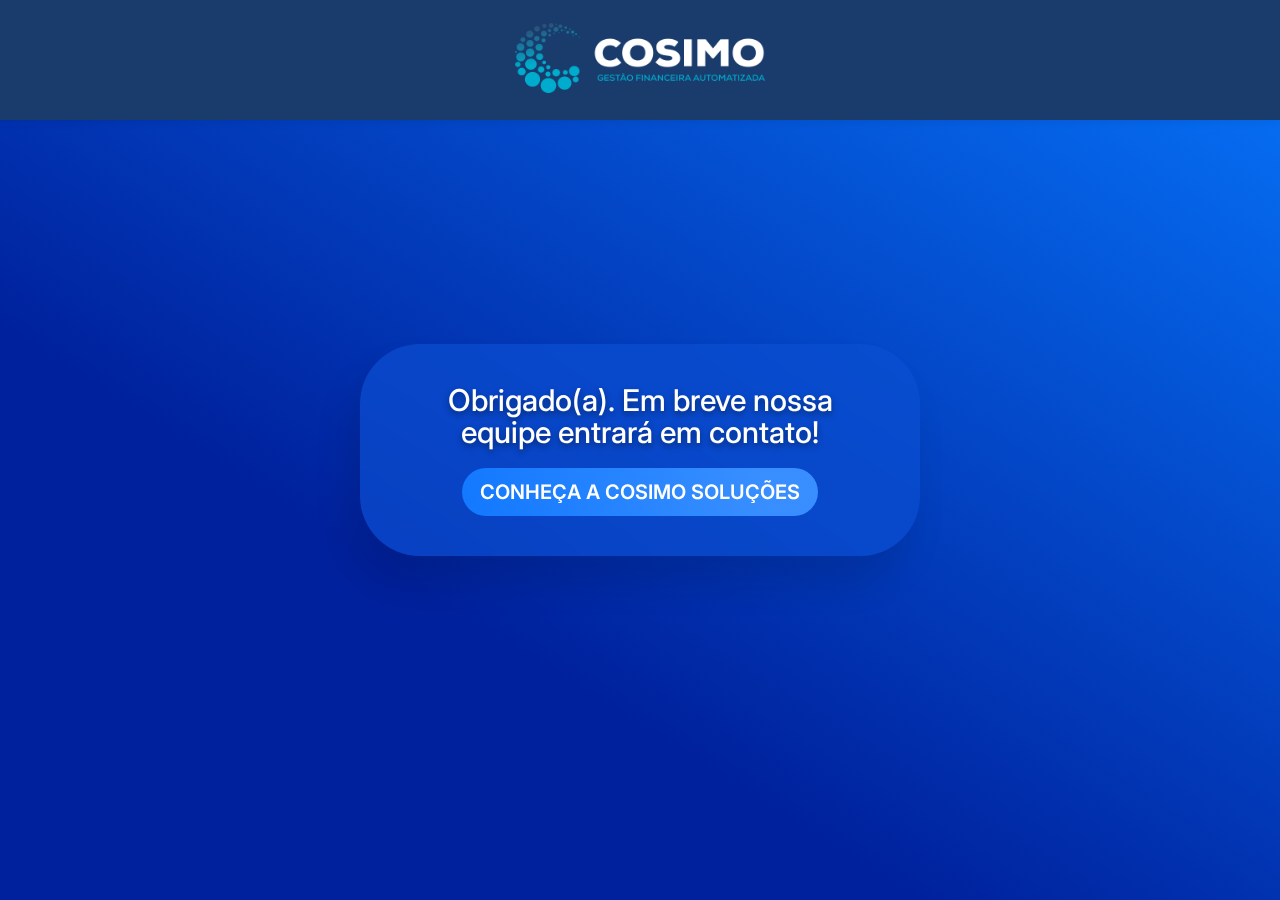
<file: obrigado.html>
<!DOCTYPE html>
<html lang="pt-br">
<head>
    <meta charset="UTF-8">
    <meta http-equiv="X-UA-Compatible" content="IE=edge">
    <meta name="viewport" content="width=device-width, initial-scale=1.0">
    <title>Obrigado</title>
    <link rel="stylesheet" href="css/obrigado.css">
    <meta name="keywords"
    content="Plataforma de finanças empresarial, Sistema de ERP financeiro, Software financeiro, Programa de gestão financeira, Gestão financeira empresarial, Gestão financeira automatizada, Tecnologia de gestão financeira, Plataforma cloud de gestão financeira, Gestão financeira e contabilidade, Finaceiro e Departamento Pessoal integrados, SaaS, Software as a service, BPO financeiro, BPO contábil, Business Process Outsourcing, Smart Process, Contabilidade embarcada no sistema, Contabilidade embarcada no software, Contabilidade embarcada na plataforma, Business Process Embbeded Accounting, Contabilidade embarcada no processo de negócios, Gestão de contas a receber, Gestão de contas a pagar, Automação financeira, Gestão da liquidez, Gestão de fluxo de caixa, Planejamento contábil, Planejamento financeiro, Planejamento estratégico empresarial, Planejamento estratégico para empresas, Planejamento com dados contábeis, Gestão de cobrança administrativa, Gestão de cobrança extrajudicial, Gestão de cobrança judicial, Autorização de pagamentos, Monitoração de cobrança, Tecnologia de integração com bancos, Cross company, Processo puxado de informações financeiras, Trilha de auditoria, Automação de processos financeiros, Software financeira com conciliação bancária, Software financeiro com integração bancária, Software integrado ao bankline Itaú, Plataforma financeira com conciliação bancária, Plataforma financeira com integração bancária, Plataforma integrada ao bankline Itaú">
<meta name="description"
    content="COSIMO é uma solução de automação da gestão financeira de empresas, incluindo o serviço de contabilidade e integração com rotinas do Departamento Pessoal.">
<link rel="apple-touch-icon" sizes="180x180" href="favicon/apple-touch-icon.png">
<link rel="icon" type="image/png" sizes="32x32" href="favicon/favicon-32x32.png">
<link rel="icon" type="image/png" sizes="16x16" href="favicon/favicon-16x16.png">
<link rel="manifest" href="favicon/site.webmanifest">
</head>
    <body>

        
    <header>
        <div class="container_menu">
            <div class="container_menu_int">
                <div class="area_menu">
                    <div class="area_logo">
                        <a href="https://cosimo.com.br/">
                            <img src="img/cosimo_logo_2.png" width="250" height="70" alt="Cosimo">
                        </a>
                    </div>

                    <!--<nav>
                        <ul>
                            <a href="#sobrenos">
                                <li>
                                    Sobre nós
                                </li>
                            </a>
                            <a href="#servicos">
                                <li>
                                    Serviços
                                </li>
                            </a>
                            <a href="https://moviva.com.br/googleCampaignRent" target="_blank">
                                <li>
                                    Contato
                                </li>
                            </a>

                        </ul>
                    </nav>-->

                   <!--<div class="menu_mobile_open">
                        <div></div>
                        <div></div>
                        <div></div>
                    </div>


                    <div class="menu_mobile">
                        <div class="menu_mobile_close">
                            <div class="line_1"></div>
                            <div class="line_2"></div>
                        </div>

                        <nav>
                            <ul>
                                <a href="#sobrenos">
                                    <li>
                                        Sobre nós
                                    </li>
                                </a>
                                <a href="#servicos">
                                    <li>
                                        Serviços
                                    </li>
                                </a>
                                <a href="#contato">
                                    <li>
                                        Contato
                                    </li>
                                </a>

                            </ul>
                        </nav>-->
                    </div>
                </div>
            </div>
        </div>
    </header>

    <section id="container_obrigado">
        <div class="container_obrigado">
            <div class="container_obrigado_int">

                <div class="area_container_2">
                    <div class="area_obrigado">
                        <div class="title_obrigado">
                            <h2>
                                Obrigado(a). Em breve nossa equipe entrará em contato!
                            </h2>
                        </div>
                        <a href="https://cosimo.com.br/" target="_blank">
                            <div class="btn_container_obrigado">
                                <h2>
                                    Conheça a cosimo soluções
                                </h2>
                            </div>
                        </a>
                    </div>
                </div>
            
            </div>
        </div>
    </section>
    

        
    </body>
</html>
</file>
<file: css/style.css>
@import url('https://fonts.googleapis.com/css2?family=Inter:wght@500;600;700&display=swap');

* {
    box-sizing: border-box;
    font-family: 'Inter';
}

html {
    scroll-behavior: smooth;
}

body {
    margin: 0px;
    padding: 0px;
    background: linear-gradient(31.98deg, #00219D 33.71%, rgba(0, 33, 157, 0) 95.21%), #066FF4;
}

:root {
    --font-weight-500: 500;
    --font-weight-600: 600;
    --font-weight-700: 700;
}

.menu_mobile {
    display: none;
}

.menu_mobile_open {
    display: none;
}

.menu_mobile_close {
    display: none;
}

header {
    height: 120px;
    background-color: #1a3c6c;
    box-shadow: 0 0px 10px rgba(0, 0, 0, 0.1);
    position: fixed;
    width: 100%;
    z-index: 999;
}

.container_menu {
    display: flex;
    justify-content: center;
    align-items: center;
    width: 100%;
    height: 100%;

}

.container_menu_int {
    display: flex;
    width: 100%;
    max-width: 1200px;
}

.area_menu {
    display: flex;
    justify-content: center;
    /*justify-content: space-between;*/
    align-items: center;
    width: 100%;
}

.area_logo {
    display: flex;
    align-items: center;
    height: 100%;
    gap: 25px;
}

a {
    text-decoration: none;
    max-width: max-content;
}

nav {
    width: 100%;
}

nav ul {
    display: flex;
    align-items: center;
    justify-content: flex-end;
    gap: 40px;
    list-style: none;
    height: 100%;
    padding: 0px;
    margin: 0px;
}

nav ul li {
    font-weight: var(--font-weight-700);
    font-size: 19px;
    color: #FFFFFF;
    letter-spacing: 0.25px;
    transition: all ease 0.3s;
}

nav ul li:hover {
    color: #00accd;
}

#container_1 {
    background-image: url(../img/bg_header.webp);
    background-position: center;
    background-size: cover;
    background-repeat: no-repeat;
    height: 766px;
    width: 100%;
    margin-top: 0px;
    filter: drop-shadow(20px 14px 42px rgba(0, 0, 0, 0.28));
}

.container_1 {
    display: flex;
    justify-content: center;
    align-items: center;
    width: 100%;
    height: 100%;
}

.container_1_int {
    display: flex;
    width: 100%;
    max-width: 1200px;
}

.area_container_1 {
    display: flex;
    justify-content: center;
    flex-direction: column;
    gap: 20px;
    width: 100%;
    max-width: 700px;
}

.title_container_1 h2 {
    font-weight: var(--font-weight-500);
    font-size: 36px;
    line-height: 40px;
    color: #FFFFFF;
    margin: 0px;
    filter: drop-shadow(0 3px 3px rgba(0, 0, 0, .4));
}

.sub_title_container_1 p {
    font-weight: var(--font-weight-500);
    font-size: 22px;
    line-height: 24px;
    color: #FFFFFF;
    margin: 0px;
    filter: drop-shadow(0 3px 3px rgba(0, 0, 0, .4));
}


.btn_container_1 {
    display: flex;
    justify-content: center;
    align-items: center;
    width: 100%;
    max-width: max-content;
    background: linear-gradient(257.06deg, rgba(80, 156, 255, 0.7) 16.36%, rgba(14, 68, 138, 0) 140.04%), #006EFF;
    border-radius: 60px;
    padding: 12px 18px;
    transition: all ease 300ms;
    transform: scale3d(1, 1, 1);
}

.btn_container_1:hover {
    transform: scale3d(1.1, 1.1, 1.1);
}

.btn_container_1 h2 {
    color: #FFFFFF;
    font-weight: var(--font-weight-600);
    font-size: 20px;
    margin: 0px;
    text-transform: uppercase;
}


#container_2 {
    width: 100%;
    background: linear-gradient(31.98deg, #00219D 33.71%, rgba(0, 33, 157, 0) 95.21%), #066FF4;
    padding: 160px 0px 60px 0px;
    margin-top: -75px;
}

.container_2 {
    display: flex;
    justify-content: center;
    width: 100%;
}

.container_2_int {
    display: flex;
    justify-content: center;
    align-items: center;
    width: 100%;
    max-width: 1290px;
    position: relative;
    z-index: 0;
}

.area_container_2 {
    display: flex;
    justify-content: center;
    width: 100%;
    height: 490px;
    background: rgba(12, 78, 210, 0.70);
    box-shadow: -10px 27px 36px rgba(0, 0, 0, 0.12);
    backdrop-filter: blur(10px);
    border-radius: 100px;
    margin: 0px 20px;
}

.icon_1 {
    position: absolute;
    width: 200px;
    height: 200px;
    border-radius: 100%;
    top: -60px;
    right: 0px;
    background: #FFFFFF;
    z-index: -1;
}

.icon_2 {
    position: absolute;
    width: 45px;
    height: 45px;
    top: -20px;
    right: 300px;
    border-radius: 100%;
    background: #FFFFFF;
    z-index: -1;
}

.icon_3 {
    position: absolute;
    width: 70px;
    height: 70px;
    top: 60px;
    right: 340px;
    border-radius: 100%;
    background: #FFFFFF;
    z-index: -1;
}

.area_texts_container_2 {
    display: flex;
    justify-content: center;
    align-items: center;
    gap: 60px;
    max-width: 960px;
    height: 100%;
    width: 100%;
}

.title_container_2 {
    width: 100%;
    max-width: 430px;
}

.title_container_2 h2 {
    font-weight: var(--font-weight-600);
    font-size: 34px;
    line-height: 40px;
    color: #FFFFFF;
    margin: 0px;
}

.border {
    height: 100px;
    border: 1px solid #FFFFFF;
}

.sub_title_container_2 {
    width: 100%;
    max-width: 430px;
}

.sub_title_container_2 p {
    font-weight: var(--font-weight-500);
    font-size: 16px;
    line-height: 20px;
    color: #FFFFFF;
    margin: 0px;
}

/*Container solucao*/
#container_solucao {
    background-image: url(../img/bg_solucao.png);
    background-position: center;
    background-repeat: no-repeat;
    background-size: cover;
    height: 600px;
    width: 100%;
    margin: 80px 0px 0px 0px;
}

.container_solucao {
    display: flex;
    justify-content: center;
    height: 100%;
    width: 100%;
    background: linear-gradient(247.19deg, rgba(0, 36, 91, 0.6) 22%, rgba(0, 14, 35, 0.6) 100%);
}

.container_solucao_int {
    display: flex;
    justify-content: center;
    align-items: center;
    width: 100%;
    max-width: 1040px;
}

.area_solucao {
    display: flex;
    width: 100%;
    justify-content: space-between;
    padding: 0px 20px;
}

.circulo_solucoes {
    width: 375px;
    height: 375px;
    background: linear-gradient(253.56deg, rgba(255, 255, 255, 0.2) 17.27%, rgba(0, 0, 0, 0) 110.05%), linear-gradient(75.5deg, rgba(0, 0, 0, 0.2) 17.25%, rgba(0, 0, 0, 0) 73.09%), #0451D2;
    box-shadow: -28px 17px 44px rgba(0, 0, 0, 0.25);
    border-radius: 100%;
}

.circulo_solucoes_int {
    display: flex;
    justify-content: center;
    flex-direction: column;
    height: 100%;
    gap: 15px;
    align-items: center;
    padding: 0px 60px;
}

.title_solucoes h2 {
    font-weight: var(--font-weight-600);
    font-size: 28px;
    text-align: center;
    color: #FFFFFF;
    margin: 0px;
}

.area_texts_solucoes {
    display: flex;
    justify-content: space-between;
    height: 100%;
    flex-direction: column;
    gap: 40px;
}

.texts_solucoes {
    display: flex;
    justify-content: center;
    background: linear-gradient(253.56deg, rgba(255, 255, 255, 0.2) 17.27%, rgba(0, 0, 0, 0) 110.05%), linear-gradient(75.5deg, rgba(0, 0, 0, 0.2) 17.25%, rgba(0, 0, 0, 0) 73.09%), #0451D2;
    box-shadow: -28px 17px 44px rgba(0, 0, 0, 0.25);
    border-radius: 80px;
    height: 50px;
    width: 340px;
}

.texts_solucoes_int {
    display: flex;
    align-items: center;
    width: 100%;
    height: 100%;
    max-width: 300px;

}

.title_texts_solucoes h2 {
    font-weight: var(--font-weight-500);
    font-size: 16px;
    line-height: 18px;
    color: #FFFFFF;
    margin: 0px;
}


/*Container diferenciais*/

.container_diferenciais {
    display: flex;
    justify-content: center;
    width: 100%;
    padding: 80px 0px 0px 0px;
}

.container_diferenciais_int {
    display: flex;
    justify-content: center;
    align-items: flex-start;
    flex-direction: column;
    padding: 0px 20px;
    gap: 60px;
    width: 100%;
    max-width: 1040px;
}

.title_diferenciais h2 {
    font-weight: var(--font-weight-600);
    font-size: 40px;
    color: #FFFFFF;
    margin: 0px;
}

.area_diferenciais {
    display: flex;
    flex-direction: column;
    justify-content: center;
    width: 100%;
    gap: 40px;
}

.area_icon_diferenciais {
    display: flex;
    max-width: 200px;
    width: 100%;
    gap: 10px;
}

.diferenciais svg {
   width: 40px;
    
}

.diferenciais {
    display: flex;
    align-items: center;
    gap: 20px;
    width: 100%;
}

.title_exclusivo {
    max-width: 200px;
    width: 100%;
}

.title_exclusivo h2 {
    font-weight: var(--font-weight-600);
    font-size: 26px;
    line-height: 30px;
    color: #FFFFFF;
    margin: 0px;
}

.bar_diferenciais {
    width: 1px;
    height: 28px;
    background-color: #FFFFFF;
}

.sub_title_exclusivo p {
    font-weight: var(--font-weight-500);
    font-size: 20px;
    line-height: 24px;
    color: #FFFFFF;
    margin: 0px;
}

#container_3 {
    background-image: url(../img/bg_contato.webp);
    background-size: cover;
    background-repeat: no-repeat;
    height: 100%;
    width: 100%;
}

.container_3 {
    display: flex;
    justify-content: center;
    width: 100%;
    padding: 80px 0px 80px 0px;
}

.container_3_int {
    display: flex;
    justify-content: center;
    align-items: flex-start;
    flex-direction: column;
    gap: 80px;
    width: 100%;
    max-width: 1040px;
}

.title_ferramentas h2 {
    font-weight: var(--font-weight-600);
    font-size: 40px;
    color: #FFFFFF;
    margin: 0px;
    filter: drop-shadow(0 3px 3px rgba(0, 0, 0, .4));
}

.area_container_3 {
    display: flex;
    justify-content: space-between;
    gap: 60px;
    flex-wrap: wrap;
    width: 100%;
}

.servicos {
    display: flex;
    align-items: flex-start;
    width: 100%;
    max-width: 460px;
    gap: 25px;
}

.area_img img {
    border: 1px solid #FFFFFF;
    border-radius: 10px;
    padding: 10px;
}

.area_texts_container_3 {
    display: flex;
    flex-direction: column;
    gap: 15px;
}

.title_container_3 h2 {
    font-weight: var(--font-weight-600);
    font-size: 20px;
    color: #FFFFFF;
    margin: 0px;
    filter: drop-shadow(0 3px 3px rgba(0, 0, 0, .4));
}

.sub_title_container_3 p {
    font-weight: var(--font-weight-500);
    font-size: 18px;
    line-height: 128.02%;
    color: #FFFFFF;
    margin: 0px;
    filter: drop-shadow(0 3px 3px rgba(0, 0, 0, .4));
}


.container_contato {
    display: flex;
    justify-content: center;
    align-items: center;
    width: 100%;
    height: 100%;
    padding: 40px 0px 40px 0px;
}

.container_contato_int {
    display: flex;
    justify-content: center;
    align-items: center;
    width: 100%;
    max-width: 1040px;
}

.area_contato {
    display: flex;
    flex-direction: column;
    align-items: center;
    height: 100%;
    width: 100%;
    max-width: 400px;
    gap: 10px;
}

.info_contato p {
    font-weight: var(--font-weight-600);
    font-size: 20px;
    color: #FFFFFF;
    margin: 0px;
}

.title_contato h2 {
    font-weight: var(--font-weight-600);
    font-size: 40px;
    line-height: 42px;
    text-align: center;
    color: #FFFFFF;
    margin: 0px;
}

.btn_container_contato {
    display: flex;
    justify-content: center;
    align-items: center;
    width: 100%;
    max-width: max-content;
    background: linear-gradient(257.06deg, rgba(80, 156, 255, 0.7) 16.36%, rgba(14, 68, 138, 0) 140.04%), #006EFF;
    border-radius: 60px;
    padding: 12px 18px;
    margin: 10px 0px 0px 0px;
    transition: all ease 300ms;
    transform: scale3d(1, 1, 1);
}

.btn_container_contato:hover {
    transform: scale3d(1.1, 1.1, 1.1);
}

.btn_container_contato h2 {
    color: #FFFFFF;
    font-weight: var(--font-weight-600);
    font-size: 20px;
    margin: 0px;
    text-transform: uppercase;
}


footer {
    background: rgba(11, 78, 210, 0.69);
    box-shadow: -10px 27px 36px rgba(0, 0, 0, 0.11);
    backdrop-filter: blur(10px);
    border-radius: 60px 60px 0px 0px;
    width: 100%;
    height: 180px;
}

.container_footer {
    display: flex;
    justify-content: center;
    width: 100%;
    height: 100%;
}

.container_footer_int {
    display: flex;
    justify-content: center;
    align-items: center;
    width: 100%;
    max-width: 1040px;
}

.area_footer {
    display: flex;
    justify-content: space-between;
    width: 100%;
}

.area_icons {
    display: flex;
    align-items: center;
    gap: 40px;
}

.logo_footer img {
    max-width: max-content;
    width: 100%;
}

.copy {
    text-align: center;
    background: #0843C4;
    box-shadow: inset 0px 2px 9px rgba(0, 0, 0, 0.25);
    padding: 20px 20px;
    width: 100%;
}

.copy p {
    font-weight: var(--font-weight-500);
    font-size: 20px;
    color: #FFFFFF;
    margin: 0px;
}



@media(max-width: 1024px) {

    nav ul {
        display: none;
    }

    .menu_mobile_open {
        display: flex;
        align-items: center;
        flex-direction: column;
        gap: 8px;

    }

    .area_menu {
        padding: 0px 20px;
    }

    .menu_mobile nav ul li a:hover {
        color: #fff;
    }

    @keyframes move {
        0% {
            right: -100%;

        }

        100% {
            right: 0px;
        }

    }

    .menu_mobile_close {
        display: none;
        align-items: center;
        flex-direction: column;
        gap: 8px;
        position: absolute;
        right: 20px;
        top: 30px;
    }

    .line_1 {
        transform: rotate(130deg);
        position: absolute;
    }

    .line_2 {
        position: absolute;
        transform: rotate(50deg);
    }

    .menu_mobile_close div {
        width: 30px;
        height: 4px;
        border-radius: 100px;
        background: #fff;
        box-shadow: 4px 2px 4px rgb(255 255 255 / 40%);
    }


    .menu_mobile_open div {
        width: 30px;
        height: 4px;
        border-radius: 100px;
        background: #fff;
        box-shadow: 4px 2px 4px rgb(255 255 255 / 40%);
    }

    nav ul li {
        font-size: 18px;
    }

    .menu_mobile {
        transition: all ease-in 400ms;
        display: none;
        justify-content: center;
        text-align: center;
        width: 100%;
        max-width: 240px;
        height: 100%;
        position: fixed;
        top: 0px;
        right: 0px;
        background-color: #1a3c6c;
        z-index: 99;
        padding: 40px 0px 20px 0px;
    }

    .menu_mobile nav ul {
        display: flex;
        justify-content: flex-start;
        flex-direction: column;
        width: 100%;
        gap: 15px;
    }

    .menu_mobile nav ul li a {
        font-size: 18px;
    }

    .area_container_1 {
        padding: 0px 20px;
        gap: 20px;
        max-width: 500px;
    }

    .title_container_1 h2 {
        font-size: 26px;
        line-height: 28px;
    }

    .sub_title_container_1 p {
        font-size: 22px;
        line-height: 24px;
    }

    .btn_container_1 h2 {
        font-size: 18px;
    }

    .area_container_2 {
        height: 400px;
    }

    .area_texts_container_2 {
        justify-content: center;
        padding: 0px 20px;
        gap: 40px;
    }

    .icon_1 {
        width: 150px;
        height: 150px;
    }

    .title_container_2 {
        width: 100%;
        max-width: 360px;
    }

    .title_container_2 h2 {
        font-size: 28px;
        line-height: 32px;
    }

    .title_ferramentas h2 {
        font-size: 30px;
    }

    /*Container solucao*/
    #container_solucao {
        height: 100%;
        margin: 40px 0px 0px 0px;
    }

    .area_solucao {
        flex-direction: column;
        justify-content: center;
        gap: 20px;
        align-items: center;
        margin: 40px 0px;
    }

    .circulo_solucoes {
        width: 200px;
        height: 200px;
        background: linear-gradient(253.56deg, rgba(255, 255, 255, 0.2) 17.27%, rgba(0, 0, 0, 0) 110.05%), linear-gradient(75.5deg, rgba(0, 0, 0, 0.2) 17.25%, rgba(0, 0, 0, 0) 73.09%), #0451D2;
        box-shadow: -28px 17px 44px rgba(0, 0, 0, 0.25);
        border-radius: 100%;
    }

    .circulo_solucoes_int {
        padding: 20px 20px;
    }

    .area_texts_solucoes {
        gap: 20px;
    }

    .circulo_solucoes img {
        max-width: 40px;
    }

    .title_solucoes h2 {
        font-size: 22px;
    }

    /*Diferenciais*/
    .container_diferenciais {
        padding: 40px 0px 0px 0px;
    }

    .container_diferenciais_int {
        align-items: center;
        text-align: center;
        gap: 40px;
    }

    .title_diferenciais h2 {
        font-size: 30px;
    }

    .title_exclusivo h2 {
        font-size: 22px;
        line-height: 24px;
    }

    .sub_title_exclusivo p {
        font-size: 18px;
        line-height: 20px;
    }

    .area_diferenciais {
        align-items: center;
        gap: 30px;
    }

    .bar_diferenciais {
        width: 30px;
        height: 2px;
        background-color: #FFFFFF;
    }

    .diferenciais {
        flex-direction: column;
        align-items: center;
        text-align: center;
        gap: 10px;
        max-width: 800px;
    }


    .container_3 {
        padding: 40px 0px 40px 0px;
    }

    .container_3_int {
        padding: 0px 20px;
        gap: 40px;
    }

    .area_container_3 {
        gap: 40px;
    }

    .servicos {
        max-width: 400px;
    }

    .title_container_3 h2 {
        font-size: 18px;
    }

    .sub_title_container_3 p {
        font-size: 16px;
    }

    #container_contato {
        height: 400px;
    }

    .info_contato p {
        font-size: 18px;
    }

    .title_contato h2 {
        font-size: 30px;
        line-height: 32px;
    }

    .btn_container_contato h2 {
        font-size: 18px;
    }

    footer {
        height: 180px;
    }

    .area_footer {
        padding: 0px 20px;
    }

}

@media(max-width: 880px) {
    #container_1 {
        height: 520px;
    }

    .container_1_int {
        justify-content: center;
    }

    .area_container_1 {
        align-items: center;
        text-align: center;
    }

    .title_container_1 h2 {
        font-size: 24px;
        line-height: 26px;
    }

    .area_container_1 {
        max-width: 400px;
    }

    #container_2 {
        margin-top: 0px;
        padding: 60px 0px 60px 0px;
    }

    .container_3_int {
        align-items: center;
    }

    .area_container_3 {
        gap: 40px;
        justify-content: center;
    }

    .area_texts_container_3 {
        gap: 10px;
    }

    .servicos {
        align-items: center;
        flex-direction: column;
        text-align: center;
    }
}

@media(max-width: 768px) {
    header {
        height: 80px;
        background-color: #1a3c6c;
    }

    .area_texts_container_2 {
        flex-direction: column;
        text-align: center;
        gap: 20px;
    }

    .area_logo img {
        width: 100%;
        max-width: 220px;
        object-fit: contain;
    }

    .border {
        height: 1px;
        width: 100px;
    }

    .title_container_2 h2 {
        font-size: 24px;
        line-height: 26px;
    }

    .sub_title_container_2 {
        width: 100%;
        max-width: 400px;
    }

    .sub_title_container_2 p {
        font-size: 16px;
        line-height: 18px;
    }
    .area_icon_diferenciais {
        display: flex;
        flex-direction: column;
        max-width: 160px;
        align-items: center;
        width: 100%;
        gap: 5px;
    }

    .diferenciais svg {
        width: 30px;
    }

    .container_diferenciais_int {
        gap: 20px;
    }

    .title_exclusivo h2 {
        font-size: 20px;
        line-height: 22px;
    }

    .sub_title_exclusivo p {
        font-size: 16px;
        line-height: 18px;
    }

    .title_diferenciais h2 {
        font-size: 26px;
    }

    .area_diferenciais {
        gap: 20px;
    }

}

@media(max-width: 480px) {
    #container_1 {
        height: 500px;
    }

    .area_logo img {
        width: 140px;
        object-fit: contain;
    }

    header {
        height: 100px;
    }

    .title_container_1 h2 {
        font-size: 20px;
        line-height: 22px;
    }

    .sub_title_container_1 p {
        font-size: 18px;
        line-height: 20px;
    }

    .btn_container_1 h2 {
        font-size: 16px;
    }

    .area_container_2 {
        height: 300px;
    }

    .title_container_2 {
        width: 100%;
        max-width: 300px;
    }

    .title_container_2 h2 {
        font-size: 20px;
        line-height: 22px;
    }

    .sub_title_container_2 {
        width: 100%;
        max-width: 300px;
    }

    .sub_title_container_2 p {
        font-size: 14px;
        line-height: 16px;
    }

    .icon_1 {
        width: 100px;
        height: 100px;
        top: -20px;
    }

    .title_ferramentas h2 {
        font-size: 26px;
    }

    .container_3 {
        padding: 40px 0px 40px 0px;
    }

    .container_3_int {
        padding: 0px 20px;
        gap: 20px;
    }

    .area_container_3 {
        gap: 20px;
    }

    .servicos {
        max-width: 360px;
    }

    #container_contato {
        height: 260px;
    }

    .title_contato h2 {
        font-size: 26px;
        line-height: 28px;
    }

    .info_contato p {
        font-size: 16px;
    }

    .btn_container_contato h2 {
        font-size: 16px;
    }

    .logo_footer img {
        max-width: 180px;
    }

    footer {
        height: 160px;
        
    }

    .area_footer {
        flex-direction: column;
        align-items: center;
        justify-content: center;
        gap: 20px;
    }

    .copy p {
        font-size: 16px;
    }
}
</file>
<file: css/obrigado.css>
@import url('https://fonts.googleapis.com/css2?family=Inter:wght@500;600;700&display=swap');

* {
    box-sizing: border-box;
    font-family: 'Inter';
}

html {
    scroll-behavior: smooth;
}

body {
    margin: 0px;
    padding: 0px;
}

:root {
    --font-weight-500: 500;
    --font-weight-600: 600;
    --font-weight-700: 700;
}

.menu_mobile {
    display: none;
}

.menu_mobile_open {
    display: none;
}

.menu_mobile_close {
    display: none;
}

header {
    height: 120px;
    background-color: #1a3c6c;
    box-shadow: 0 0px 10px rgba(0, 0, 0, 0.1);
    position: fixed;
    width: 100%;
    z-index: 999;
}

.container_menu {
    display: flex;
    justify-content: center;
    align-items: center;
    width: 100%;
    height: 100%;

}

.container_menu_int {
    display: flex;
    width: 100%;
    max-width: 1200px;
}

.area_menu {
    display: flex;
    justify-content: center;
    /*justify-content: space-between;*/
    align-items: center;
    width: 100%;
}

.area_logo {
    display: flex;
    align-items: center;
    height: 100%;
    gap: 25px;
}

a {
    text-decoration: none;
    max-width: max-content;
}

nav {
    width: 100%;
}

nav ul {
    display: flex;
    align-items: center;
    justify-content: flex-end;
    gap: 40px;
    list-style: none;
    height: 100%;
    padding: 0px;
    margin: 0px;
}

nav ul li {
    font-weight: var(--font-weight-700);
    font-size: 19px;
    color: #FFFFFF;
    letter-spacing: 0.25px;
    transition: all ease 0.3s;
}

nav ul li:hover {
    color: #00accd;
}

#container_obrigado {
    display: flex;
    justify-content: center;
    width: 100%;
    height: 100vh;
    background: linear-gradient(31.98deg, #00219D 33.71%, rgba(0, 33, 157, 0) 95.21%), #066FF4;
    padding: 120px 0px 120px 0px;
}

.container_obrigado {
    display: flex;
    justify-content: center;
    width: 100%;
}

.area_container_2 {
    display: flex;
    justify-content: center;
    width: 100%;
    background: rgba(12, 78, 210, 0.70);
    box-shadow: -10px 27px 36px rgba(0, 0, 0, 0.12);
    backdrop-filter: blur(10px);
    border-radius: 60px;
    margin: 0px 20px;
    padding: 40px 0px;
}

.container_obrigado_int {
    display: flex;
    justify-content: center;
    align-items: center;
    width: 100%;
    max-width: 600px;
}

.area_obrigado {
    display: flex;
    align-items: center;
    justify-content: center;
    flex-direction: column;
    text-align: center;
    gap: 20px;
    width: 100%;
    height: 100%;
    max-width: 480px;
}

.title_obrigado h2 {
    font-weight: var(--font-weight-500);
    font-size: 30px;
    line-height: 32px;
    color: #FFFFFF;
    margin: 0px;
    filter: drop-shadow(0 3px 3px rgba(0, 0, 0, .4));
}

.btn_container_obrigado {
    display: flex;
    justify-content: center;
    align-items: center;
    width: 100%;
    max-width: max-content;
    background: linear-gradient(257.06deg, rgba(80, 156, 255, 0.7) 16.36%, rgba(14, 68, 138, 0) 140.04%), #006EFF;
    border-radius: 60px;
    padding: 12px 18px;
    margin: 0px 0px 0px 0px;
    transition: all ease 300ms;
    transform: scale3d(1, 1, 1);
}

.btn_container_obrigado:hover {
    transform: scale3d(1.1, 1.1, 1.1);
}

.btn_container_obrigado h2 {
    color: #FFFFFF;
    font-weight: var(--font-weight-600);
    font-size: 20px;
    margin: 0px;
    text-transform: uppercase;
}

@media(max-width: 768px) {

    .area_obrigado {
        padding: 0px 20px;
    }
    .title_obrigado h2 {
        font-size: 28px;
        line-height: 30px;
    }

    .btn_container_obrigado h2 {
        font-size: 18px;
    }

}
@media( max-width: 480px ) {
    .area_obrigado {
        padding: 0px 20px;
        gap: 15px;
    }
    .title_obrigado h2 {
        font-size: 22px;
        line-height: 24px;
    }
    .btn_container_obrigado h2 {
        font-size: 16px;
    }
    .area_container_2 {
        padding: 30px 0px;
    }
}
</file>
